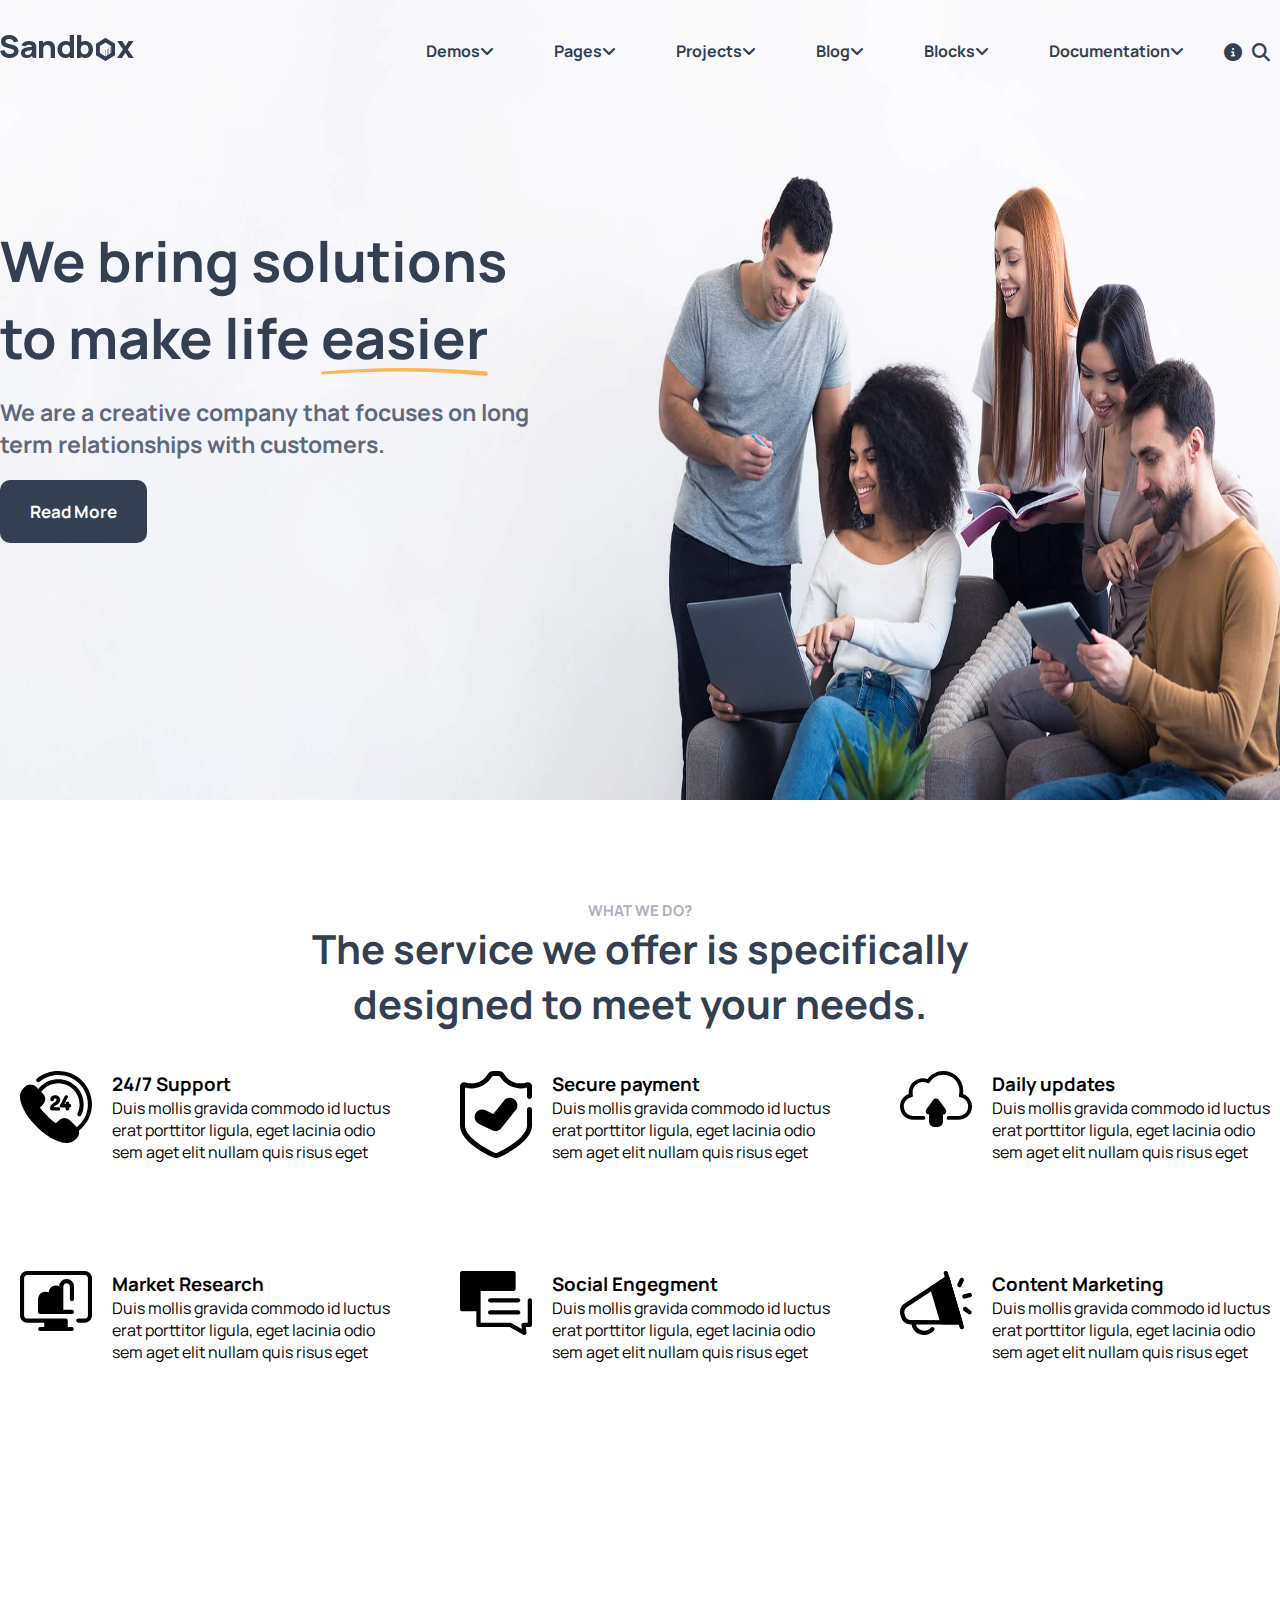
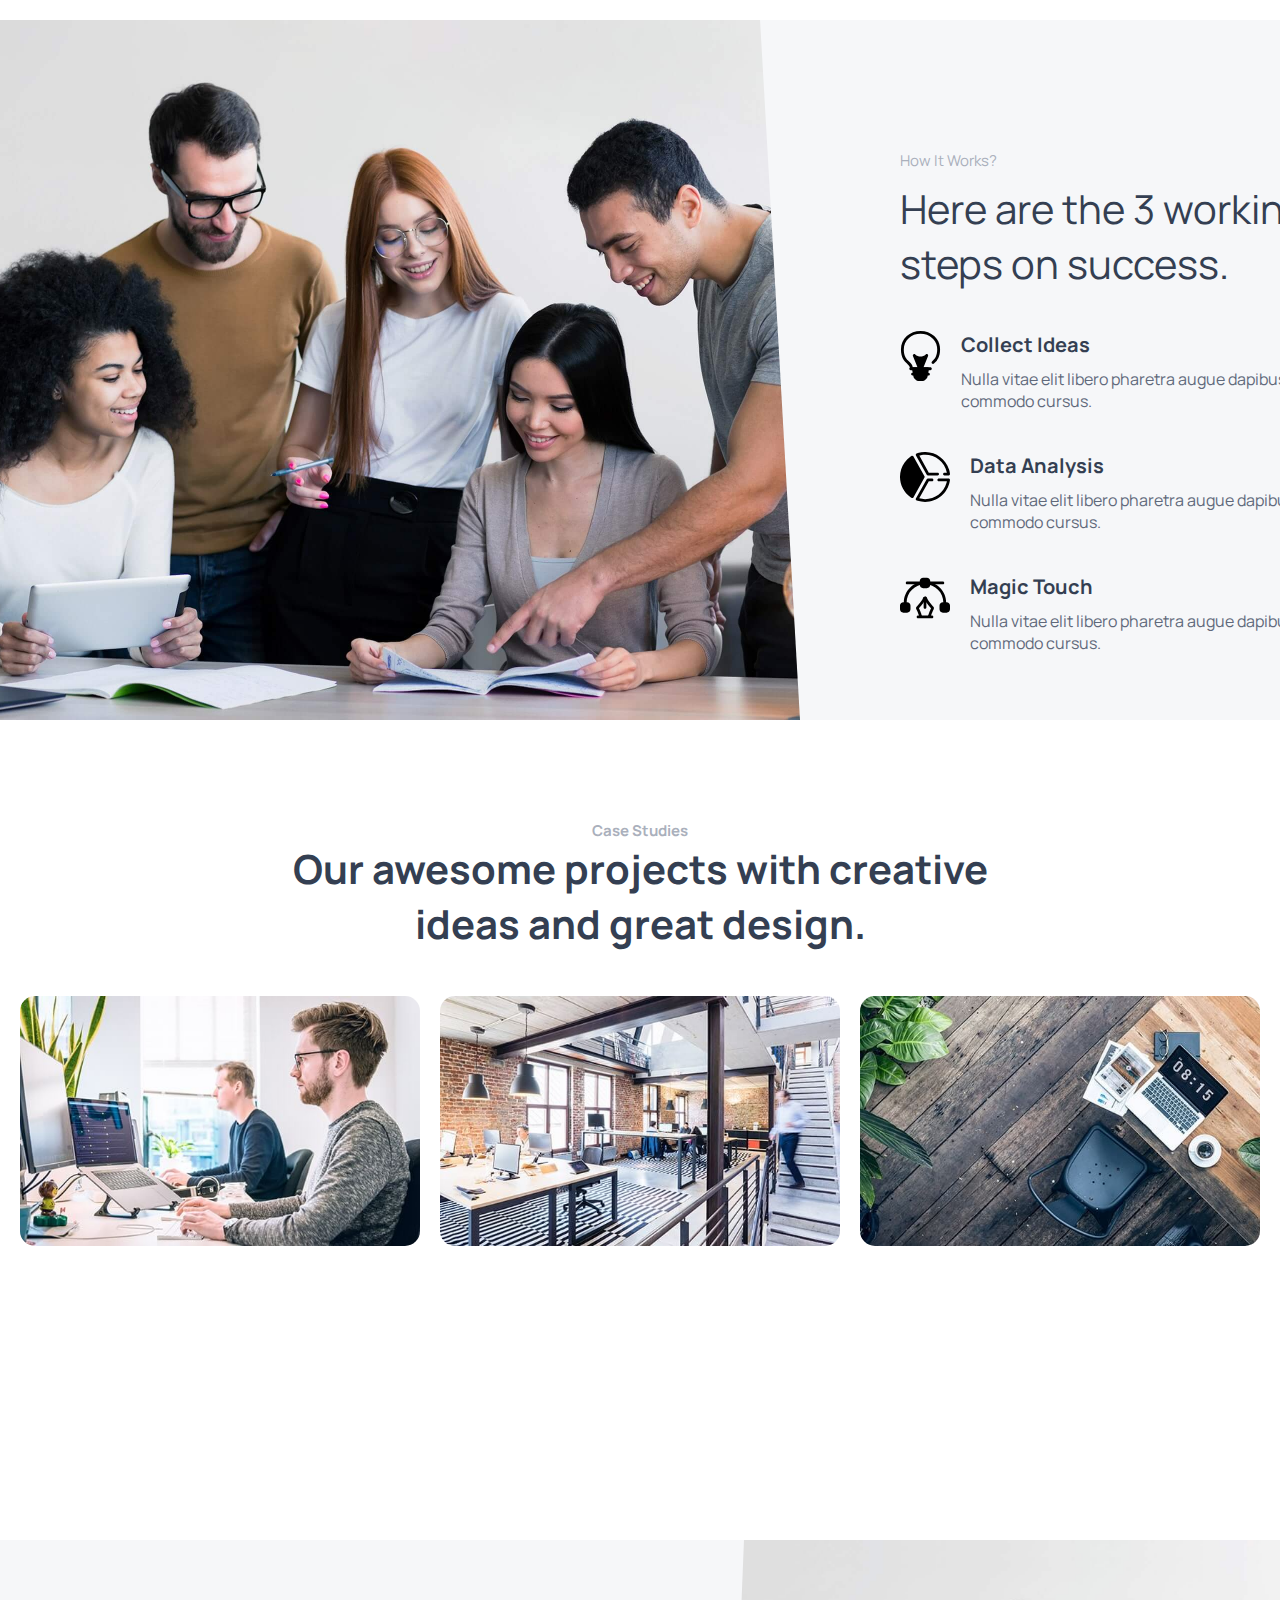
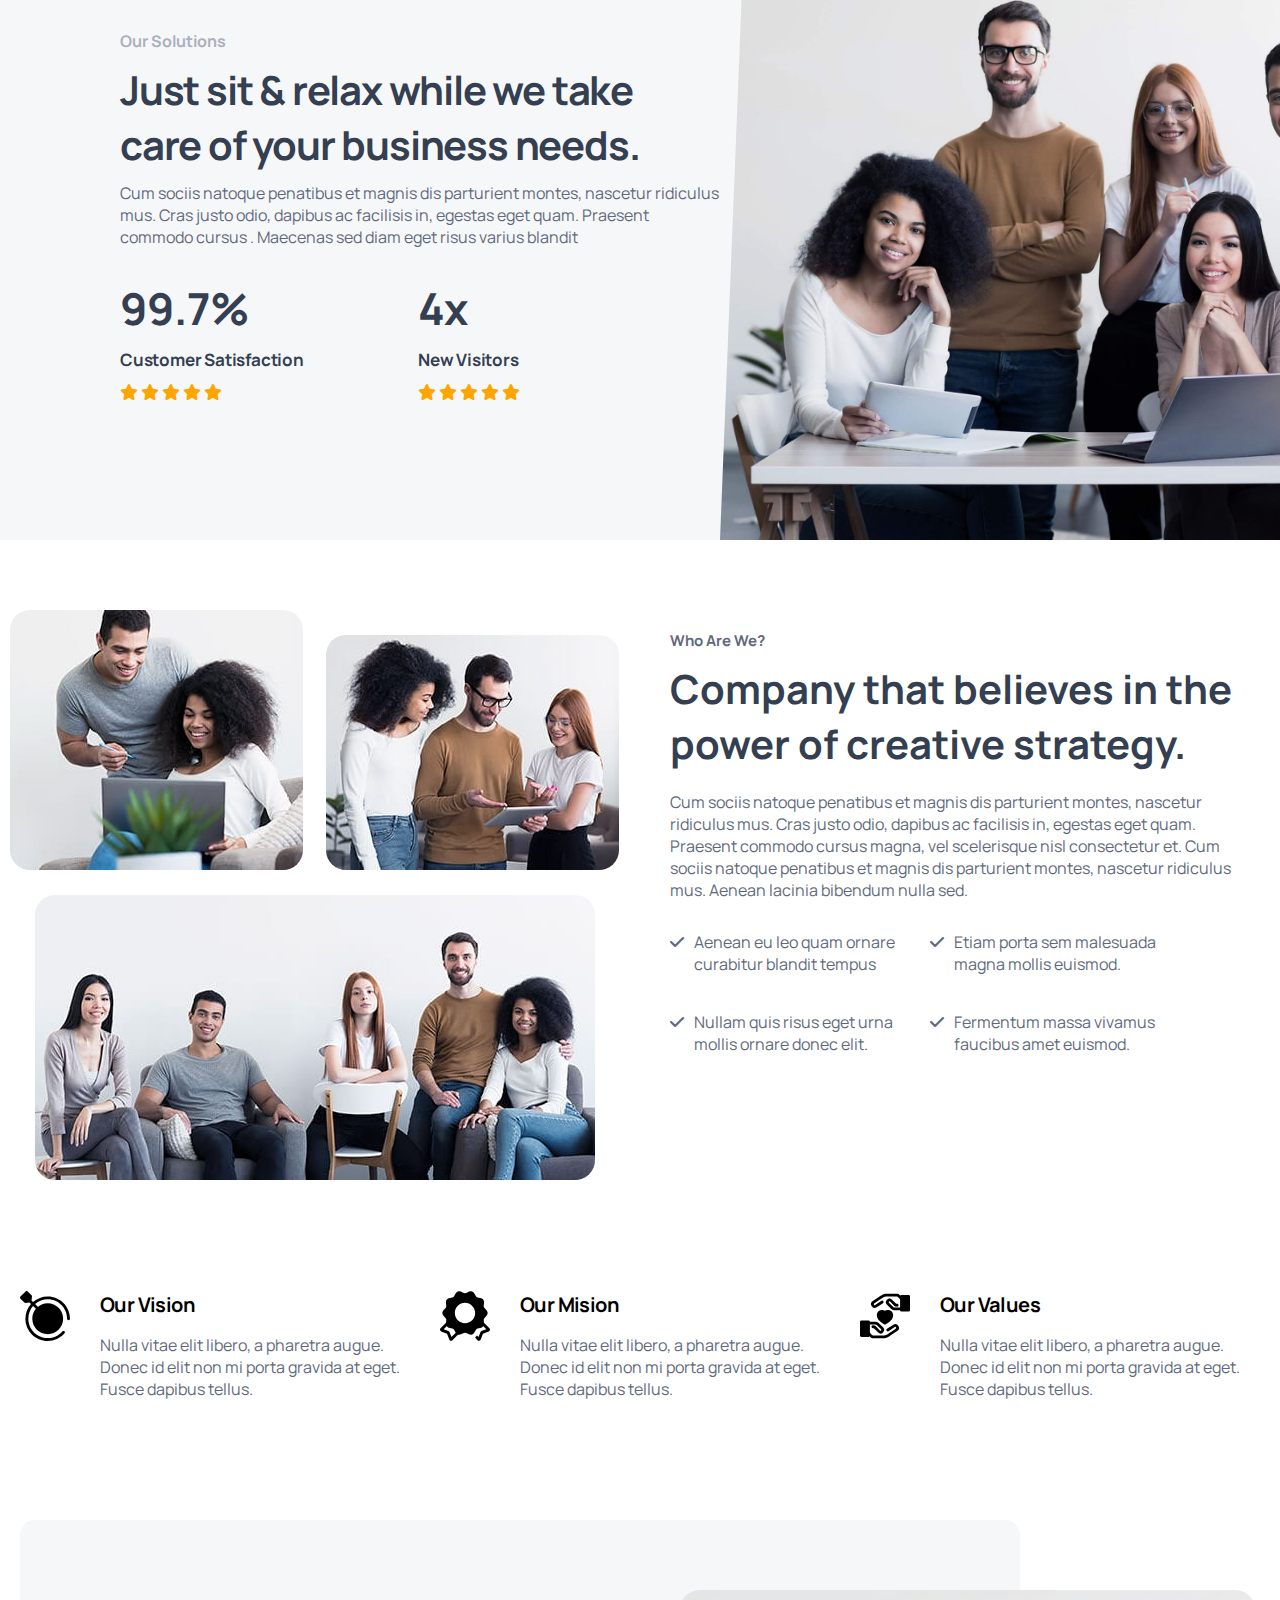
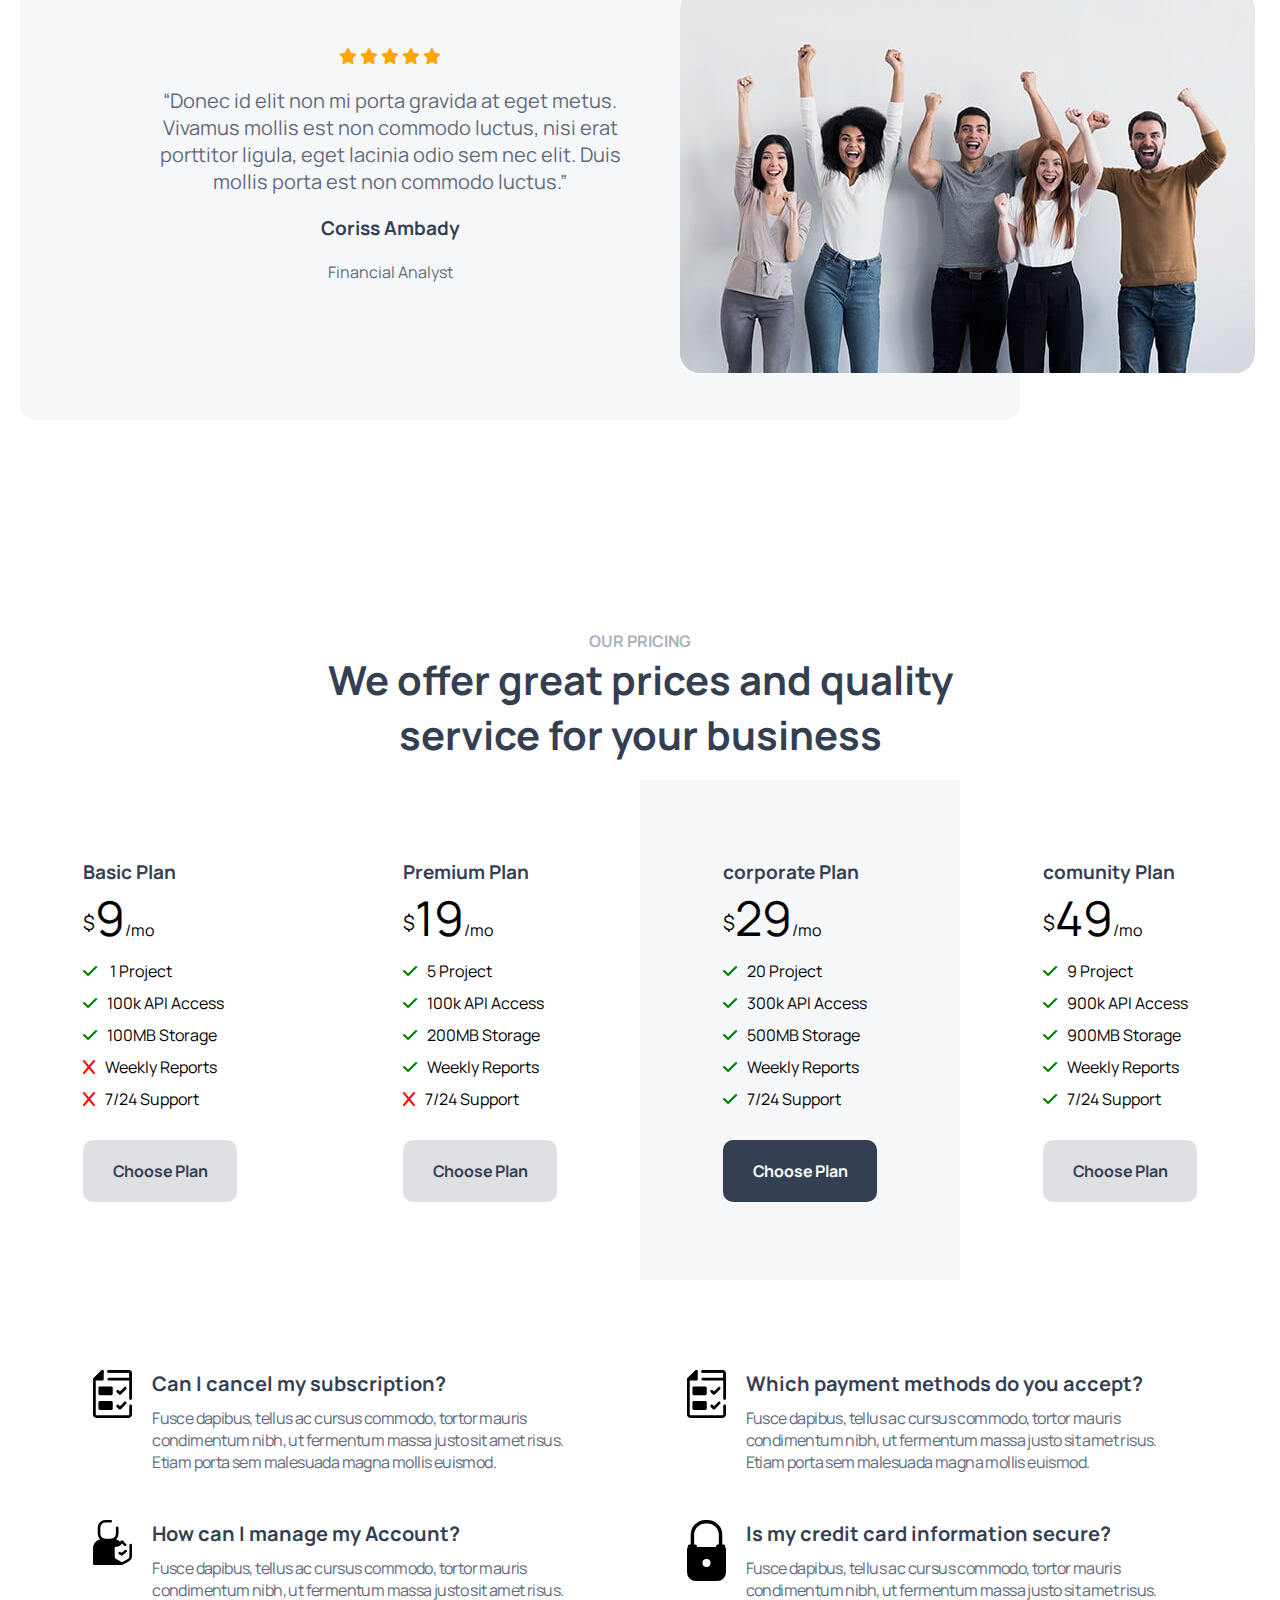
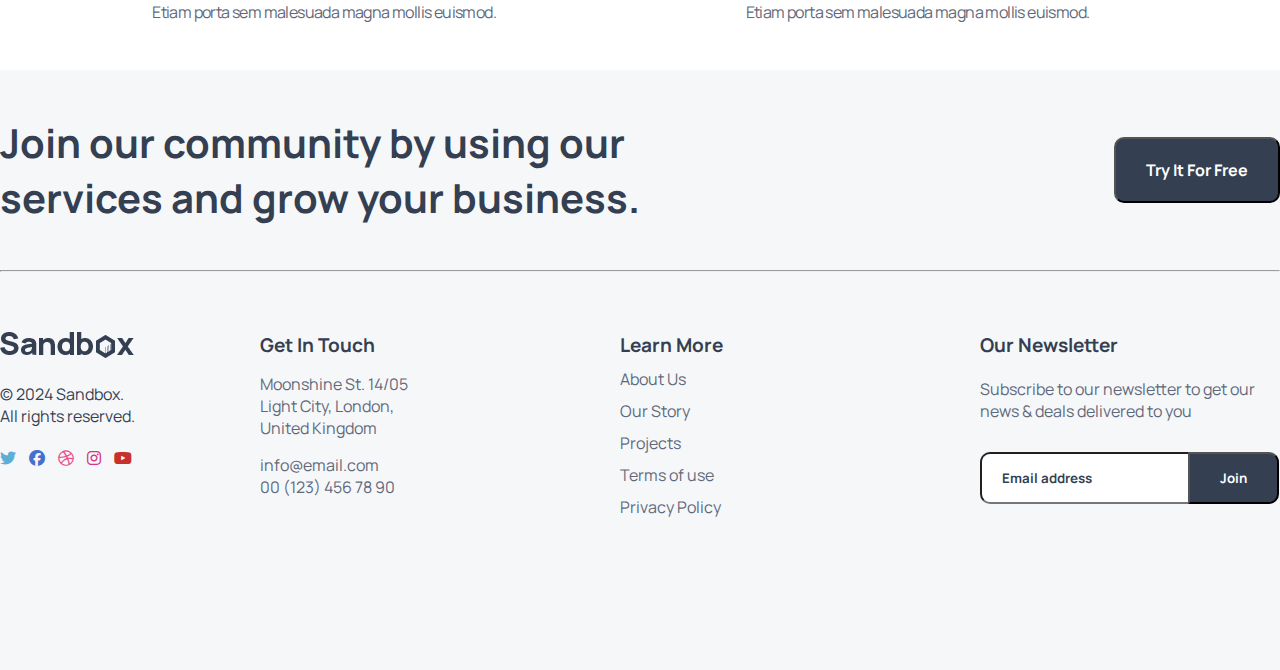
<file: index.html>
<!DOCTYPE html>
<html lang="en">

<head>
    <meta charset="UTF-8">
    <meta name="viewport" content="width=device-width, initial-scale=1.0">
    <title>Document</title>
    <link rel="stylesheet" href="https://cdnjs.cloudflare.com/ajax/libs/font-awesome/6.7.2/css/all.min.css"
        integrity="sha512-Evv84Mr4kqVGRNSgIGL/F/aIDqQb7xQ2vcrdIwxfjThSH8CSR7PBEakCr51Ck+w+/U6swU2Im1vVX0SVk9ABhg=="
        crossorigin="anonymous" referrerpolicy="no-referrer" />
    <link rel="stylesheet" href="style.css">
    <link rel="stylesheet" href="media.css">
</head>

<body>
    <div class="body">
        <!-- first section -->
        <div class="container">
            <!-- navbar -->
            <div class="nav">
                <div class="logo">
                    <img src="logo-dark.png" alt="">
                </div>
                <div class="navlinks">
                    <ul>
                        <li><a href="#">Demos<i class="fa-solid fa-angle-down"></i></a></li>
                        <li><a href="#">Pages<i class="fa-solid fa-angle-down"></i></a></li>
                        <li><a href="#">Projects<i class="fa-solid fa-angle-down"></i></i></a></li>
                        <li><a href="#">Blog<i class="fa-solid fa-angle-down"></i></a></li>
                        <li><a href="#">Blocks<i class="fa-solid fa-angle-down"></i></a></li>
                        <li><a href="#">Documentation<i class="fa-solid fa-angle-down"></i></a></li>
                    </ul>
                    <div class="icons">
                        <div class="search">
                            <i class="fa-solid fa-circle-info"></i>
                        </div>
                        <div class="search">
                            <i class="fa-solid fa-magnifying-glass"></i>
                        </div>
                        <div class="mobilemenu">
                            <span>
                                <i class="fa-solid fa-bars"></i>
                            </span>
                        </div>
                    </div>
                    
                </div>
            </div>
            <!--  main content-->
            <div class="maintext">
                <div class="first animated-text">
                    <p>
                        We bring solutions to make life
                        <span class="highlight">easier</span>
                    </p>
                </div>
                <div class="second animated-text animated-text1">
                    <p>We are a creative company that focuses on
                        long term relationships with customers.</p>
                </div>
                <div class="button animated-text animated-text2">
                    <button>Read More</button>
                </div>
            </div>
        </div>
    </div>
    <!-- second container -->
    <div class="container">
        <div class="sec_section">
            <div class="heading">
                <div>
                    <h6>WHAT WE DO?</h6>
                </div>
                <div>
                    <p>
                        The service we offer is
                        specifically designed to meet your needs.
                    </p>
                </div>
            </div>

            <div class="info">
                <div class="support_24">
                    <div class="image">
                        <img src="phone.svg" class="icon">
                    </div>
                    <div class="desc">
                        <h3>24/7 Support</h3>
                        <p>Duis mollis gravida commodo id luctus erat porttitor ligula,
                            eget lacinia odio sem aget elit nullam quis risus eget</p>
                    </div>
                </div>
                <div class="support_24">
                    <div class="image">
                        <img src="payment.svg" alt="">
                    </div>
                    <div class="desc">
                        <h3>Secure payment</h3>
                        <p>Duis mollis gravida commodo id luctus erat porttitor ligula,
                            eget lacinia odio sem aget elit nullam quis risus eget</p>
                    </div>
                </div>
                <div class="support_24">
                    <div class="image">
                        <img src="daily_update.svg" alt="">
                    </div>
                    <div class="desc">
                        <h3>Daily updates</h3>
                        <p>Duis mollis gravida commodo id luctus erat porttitor ligula,
                            eget lacinia odio sem aget elit nullam quis risus eget</p>
                    </div>
                </div>
                <div class="support_24">
                    <div class="image">
                        <img src="market_research.svg" alt="">
                    </div>
                    <div class="desc">
                        <h3>Market Research</h3>
                        <p>Duis mollis gravida commodo id luctus erat porttitor ligula,
                            eget lacinia odio sem aget elit nullam quis risus eget</p>
                    </div>
                </div>
                <div class="support_24">
                    <div class="image">
                        <img src="social_engegment.svg" alt="">
                    </div>
                    <div class="desc">
                        <h3>Social Engegment</h3>
                        <p>Duis mollis gravida commodo id luctus erat porttitor ligula,
                            eget lacinia odio sem aget elit nullam quis risus eget</p>
                    </div>
                </div>
                <div class="support_24">
                    <div class="image">
                        <img src="content_marketing.svg" alt="">
                    </div>
                    <div class="desc">
                        <h3>Content Marketing</h3>
                        <p>Duis mollis gravida commodo id luctus erat porttitor ligula,
                            eget lacinia odio sem aget elit nullam quis risus eget</p>
                    </div>
                </div>
            </div>
        </div>
    </div>
    <!-- third_section -->
    <div class="container_3">
        <div class="part1">
            <img src="third_section.jpeg" alt="" class="image">
            <!-- <img src="line2.svg" alt="" class="line"> -->
        </div>
        <div class="part2">
            <div class="section_1">
                <div>
                    <p>How It Works?</p>
                </div>
                <div>
                    <p>Here are the 3 working steps on success.</p>
                </div>
                <div class="section_2">
                    <img src="bulb.svg" alt="">

                    <div class="inner">
                        <h4>Collect Ideas</h4>
                        <p>Nulla vitae elit libero pharetra augue dapibus. Praesent commodo cursus.</p>
                    </div>
                </div>
                <div class="section_2">
                    <img src="analysis.svg" alt="">

                    <div class="inner">
                        <h4>Data Analysis</h4>
                        <p>Nulla vitae elit libero pharetra augue dapibus. Praesent commodo cursus.</p>
                    </div>
                </div>
                <div class="section_2">
                    <img src="magic_touch.svg" alt="">

                    <div class="inner">
                        <h4>Magic Touch</h4>
                        <p>Nulla vitae elit libero pharetra augue dapibus. Praesent commodo cursus.</p>
                    </div>
                </div>
            </div>

        </div>

    </div>
    <!-- fourth_section -->
    <div class="container">
        <div class="sec_section1">
            <div class="heading1">
                <div>
                    <h6>Case Studies</h6>
                </div>
                <div>
                    <p>
                        Our awesome projects with creative ideas and great design.
                    </p>
                </div>
            </div>
            <div class="hover">
                <div class="hover_img ">
                    <img src="hover_1.jpeg" alt="">
                    <div class="overlay">
                        <div class="overlay-text">Read More</div>
                    </div>
                </div>
                <div class="hover_img ">
                    <img src="hover_2.jpeg" alt="">

                    <div class="overlay">
                        <div class="overlay-text">Read More</div>
                    </div>
                </div>
                <div class="hover_img">
                    <img src="hover_3.jpeg" alt="">
                    <div class="overlay">
                        <div class="overlay-text">Read More</div>
                    </div>
                </div>
                <!-- <div class="hover_img">
                <img src="hover_4.jpeg" alt="">
                <div class="overlay">
                    <div class="overlay-text">Read More</div>
                </div>
            </div> -->
            </div>
        </div>
    </div>

    <div class="container5">
        <div class="fifth_section_1">
            <div class="fifth_inner">
                <h6>
                    Our Solutions
                </h6>
                <h1>
                    Just sit & relax while we take care of your business needs.
                </h1>
                <p>
                    Cum sociis natoque penatibus et magnis dis parturient montes, nascetur ridiculus mus. Cras justo
                    odio,
                    dapibus ac facilisis in, egestas eget quam. Praesent commodo cursus
                    . Maecenas sed diam eget risus
                    varius
                    blandit
                </p>
                <div class="number">
                    <div class="number_first">
                        <p>99.7%</p>
                        <p>Customer Satisfaction</p>
                        <div class="star_icon">
                            <i class="fa-solid fa-star"></i>
                            <i class="fa-solid fa-star"></i>
                            <i class="fa-solid fa-star"></i>
                            <i class="fa-solid fa-star"></i>
                            <i class="fa-solid fa-star"></i>
                        </div>
                    </div>
                    <div class="number_first">
                        <p>4x</p>
                        <p>New Visitors</p>
                        <div class="star_icon">
                            <i class="fa-solid fa-star"></i>
                            <i class="fa-solid fa-star"></i>
                            <i class="fa-solid fa-star"></i>
                            <i class="fa-solid fa-star"></i>
                            <i class="fa-solid fa-star"></i>
                        </div>
                    </div>
                </div>
            </div>
        </div>
        <div class="fifth_section_2">
            <img src="fifth_section.jpeg" alt="">
        </div>
    </div>
    <!--  sixth-section  -->
    <div class="container">
        <div class="sixth">
            <div class="sixth_1">
                <div class="image_section_1">
                    <img src="sixth_section_1.jpeg" alt="">
                    <img src="sixth_section_2.jpeg" alt="">
                </div>
                <div class="image_section_2">
                    <img src="sixth_section_3.jpeg" alt="">
                </div>
            </div>
            <div class="sixth_2">
                <div class="inner">
                    <h6>Who Are We?</h6>
                    <h1>Company that believes in the power
                        of creative strategy.</h1>
                    <p>Cum sociis natoque penatibus et magnis dis parturient montes, nascetur ridiculus mus. Cras justo
                        odio, dapibus ac facilisis in, egestas eget quam. Praesent commodo cursus magna, vel scelerisque
                        nisl consectetur et. Cum sociis natoque penatibus et magnis dis parturient montes, nascetur
                        ridiculus mus. Aenean lacinia bibendum nulla sed.</p>
                </div>
                <div class="second_inner">
                    <div class="second_inner_1">
                        <div class="icon">
                            <i class="fa-solid fa-check"></i>
                        </div>
                        <div class="text">
                            <p>Aenean eu leo quam ornare
                                curabitur blandit tempus</p>
                        </div>
                    </div>
                    <div class="second_inner_1">
                        <div class="icon">
                            <i class="fa-solid fa-check"></i>
                        </div>
                        <div class="text">
                            <p>Etiam porta sem malesuada magna
                                mollis euismod.</p>
                        </div>
                    </div>
                    <div class="second_inner_1">
                        <div class="icon">
                            <i class="fa-solid fa-check"></i>
                        </div>
                        <div class="text">
                            <p>Nullam quis risus eget urna mollis
                                ornare donec elit.</p>
                        </div>
                    </div>
                    <div class="second_inner_1">
                        <div class="icon">
                            <i class="fa-solid fa-check"></i>
                        </div>
                        <div class="text">
                            <p>Fermentum massa vivamus
                                faucibus amet euismod.</p>
                        </div>
                    </div>
                </div>
            </div>
        </div>
        <div class="sixth_3">
            <div class="icons_svg">
                <div class="icon_img">
                    <img src="our_vision.svg" alt="">
                </div>
                <div class="icon_text">
                    <p>Our Vision</p>
                    <p>Nulla vitae elit libero, a pharetra
                        augue. Donec id elit non mi porta
                        gravida at eget. Fusce
                        dapibus tellus.</p>
                </div>
            </div>
            <div class="icons_svg">
                <div class="icon_img">
                    <img src="our_mision.svg" alt="">
                </div>
                <div class="icon_text">
                    <p>Our Mision</p>
                    <p>Nulla vitae elit libero, a pharetra
                        augue. Donec id elit non mi porta
                        gravida at eget. Fusce
                        dapibus tellus.</p>
                </div>
            </div>
            <div class="icons_svg">
                <div class="icon_img">
                    <img src="our_values.svg" alt="">
                </div>
                <div class="icon_text">
                    <p>Our Values</p>
                    <p>Nulla vitae elit libero, a pharetra
                        augue. Donec id elit non mi porta
                        gravida at eget. Fusce
                        dapibus tellus.</p>
                </div>
            </div>
        </div>
    </div>
    <!--  seven section -->
    <div class="container">
        <div class="seven">
            <div class="seven_1">
                <div class="seven_inner">
                    <div class="s_icon">
                        <i class="fa-solid fa-star"></i>
                        <i class="fa-solid fa-star"></i>
                        <i class="fa-solid fa-star"></i>
                        <i class="fa-solid fa-star"></i>
                        <i class="fa-solid fa-star"></i>
                    </div>
                    <p>
                        “Donec id elit non mi porta gravida at eget metus.
                        Vivamus mollis est non commodo luctus, nisi erat
                        porttitor ligula, eget lacinia odio sem nec elit.
                        Duis mollis porta est non commodo luctus.”
                    </p>
                    <p>Coriss Ambady</p>
                    <p>Financial Analyst</p>
                </div>
                <div class="seven_img">
                    <img src="seven_section.jpeg" alt="">
                </div>
            </div>
        </div>
    </div>
    </div>
    <!--  Eight section  -->
    <div class="container">
        <div class="eight">
            <div class="eight_1">
                <div class="pricing">
                    <h6>OUR PRICING</h6>
                    <p>We offer great prices and quality service for your business</p>
                </div>
            </div>
            <div class="eight_2">
                <div class="plan">
                    <div class="sub">
                        <div class="basic">
                            <h4>Basic Plan</h4>
                            <sup>$</sup><span>9</span>/mo
                            <p><i class="fa-solid fa-check"></i> 1 Project</p>
                            <p><i class="fa-solid fa-check"></i>100k API Access</p>
                            <p><i class="fa-solid fa-check"></i>100MB Storage</p>
                            <p><i class="fa-solid fa-x"></i>Weekly Reports</p>
                            <p><i class="fa-solid fa-x"></i>7/24 Support</p>
                            <button>Choose Plan</button>
                        </div>
                    </div>
                </div>
                <div class="plan">
                    <div class="sub">
                        <div class="basic">
                            <h4>Premium Plan</h4>
                            <sup>$</sup><span>19</span>/mo
                            <p><i class="fa-solid fa-check"></i>5 Project</p>
                            <p><i class="fa-solid fa-check"></i>100k API Access</p>
                            <p><i class="fa-solid fa-check"></i>200MB Storage</p>
                            <p><i class="fa-solid fa-check"></i>Weekly Reports</p>
                            <p><i class="fa-solid fa-x"></i>7/24 Support</p>
                            <button>Choose Plan</button>
                        </div>
                    </div>
                </div>
                <div class="plan">
                    <div class="sub">
                        <div class="basic" style="">
                            <h4>corporate Plan</h4>
                            <sup>$</sup><span>29</span>/mo
                            <p><i class="fa-solid fa-check"></i>20 Project</p>
                            <p><i class="fa-solid fa-check"></i>300k API Access</p>
                            <p><i class="fa-solid fa-check"></i>500MB Storage</p>
                            <p><i class="fa-solid fa-check"></i>Weekly Reports</p>
                            <p><i class="fa-solid fa-check"></i>7/24 Support</p>
                            <button>Choose Plan</button>
                        </div>
                    </div>
                </div>
                <div class="plan">
                    <div class="sub">
                        <div class="basic">
                            <h4>comunity Plan</h4>
                            <sup>$</sup><span>49</span>/mo
                            <p><i class="fa-solid fa-check"></i>9 Project</p>
                            <p><i class="fa-solid fa-check"></i>900k API Access</p>
                            <p><i class="fa-solid fa-check"></i>900MB Storage</p>
                            <p><i class="fa-solid fa-check"></i>Weekly Reports</p>
                            <p><i class="fa-solid fa-check"></i>7/24 Support</p>
                            <button>Choose Plan</button>
                        </div>
                    </div>
                </div>
            </div>
        </div>
        <div class="nine">
            <div class="nine_inner">
                <div class="svg_img">
                    <img src="supscription.svg" alt="">
                </div>
                <div class="nine_text">
                    <p>Can I cancel my subscription?</p>
                    <p>Fusce dapibus, tellus ac cursus commodo, tortor mauris condimentum nibh, ut fermentum massa justo
                        sit amet risus. Etiam porta sem malesuada magna mollis euismod.</p>
                </div>
            </div>
            <div class="nine_inner">
                <div class="svg_img">
                    <img src="supscription.svg" alt="">
                </div>
                <div class="nine_text">
                    <p>Which payment methods do you accept?</p>
                    <p>Fusce dapibus, tellus ac cursus commodo, tortor mauris condimentum nibh, ut fermentum massa justo
                        sit amet risus. Etiam porta sem malesuada magna mollis euismod.</p>
                </div>
            </div>
            <div class="nine_inner">
                <div class="svg_img">
                    <img src="account.svg" alt="">
                </div>
                <div class="nine_text">
                    <p>How can I manage my Account?</p>
                    <p>Fusce dapibus, tellus ac cursus commodo, tortor mauris condimentum nibh, ut fermentum massa justo
                        sit amet risus. Etiam porta sem malesuada magna mollis euismod.</p>
                </div>
            </div>
            <div class="nine_inner">
                <div class="svg_img">
                    <img src="info_secure.svg" alt="">
                </div>
                <div class="nine_text">
                    <p>Is my credit card information secure?</p>
                    <p>Fusce dapibus, tellus ac cursus commodo, tortor mauris condimentum nibh, ut fermentum massa justo
                        sit amet risus. Etiam porta sem malesuada magna mollis euismod.</p>
                </div>
            </div>
        </div>
    </div>
    <div class="footer">
        <div class="container">
            <div class="footer_1">
                <div class="footer_text">
                    Join our community by using our<br>
                    services and grow your business.
                </div>
                <div class="footer_button">
                    <button>Try It For Free</button>
                </div>
            </div>
            <hr>
            <div class="footer_2">
                <div class="footer_last_1">
                    <img src="logo-dark.png" alt="">
                    <div>© 2024 Sandbox.<br>
                        All rights reserved.</div>
                    <div class="media">
                        <i class="fa-brands fa-twitter"></i>
                        <i class="fa-brands fa-facebook"></i>
                        <i class="fab fa-dribbble"></i>

                        <i class="fa-brands fa-instagram"></i>
                        <i class="fa-brands fa-youtube"></i>
                    </div>
                </div>
                <div class="footer_last_2">
                    <div>Get In Touch</div>
                    <div>Moonshine St. 14/05 <br>Light City, 
                        London,<br> United Kingdom
                    </div>
                    <div>
                        info@email.com<br>
                        00 (123) 456 78 90
                    </div>
                </div>
                <div class="footer_last_3">
                    <div>Learn More</div>
                    <div>
                        <li><a href="#">About Us</a></li>
                        <li><a href="#">Our Story</a></li>
                        <li><a href="#">Projects</a></li>
                        <li><a href="#">Terms of use</a></li>
                        <li><a href="#">Privacy Policy</a></li>
                    </div>
                </div>
                <div class="footer_last_4">
                    <div>Our Newsletter</div>
                    <div>Subscribe to our newsletter to 
                        get our news & deals delivered to you</div>
                    <div class="input">
                        <input type="email" class="email" placeholder="Email address">
                        <button>Join</button>
                    </div>
                </div>
            </div>
        </div>
    </div>
</body>

</html>
</file>
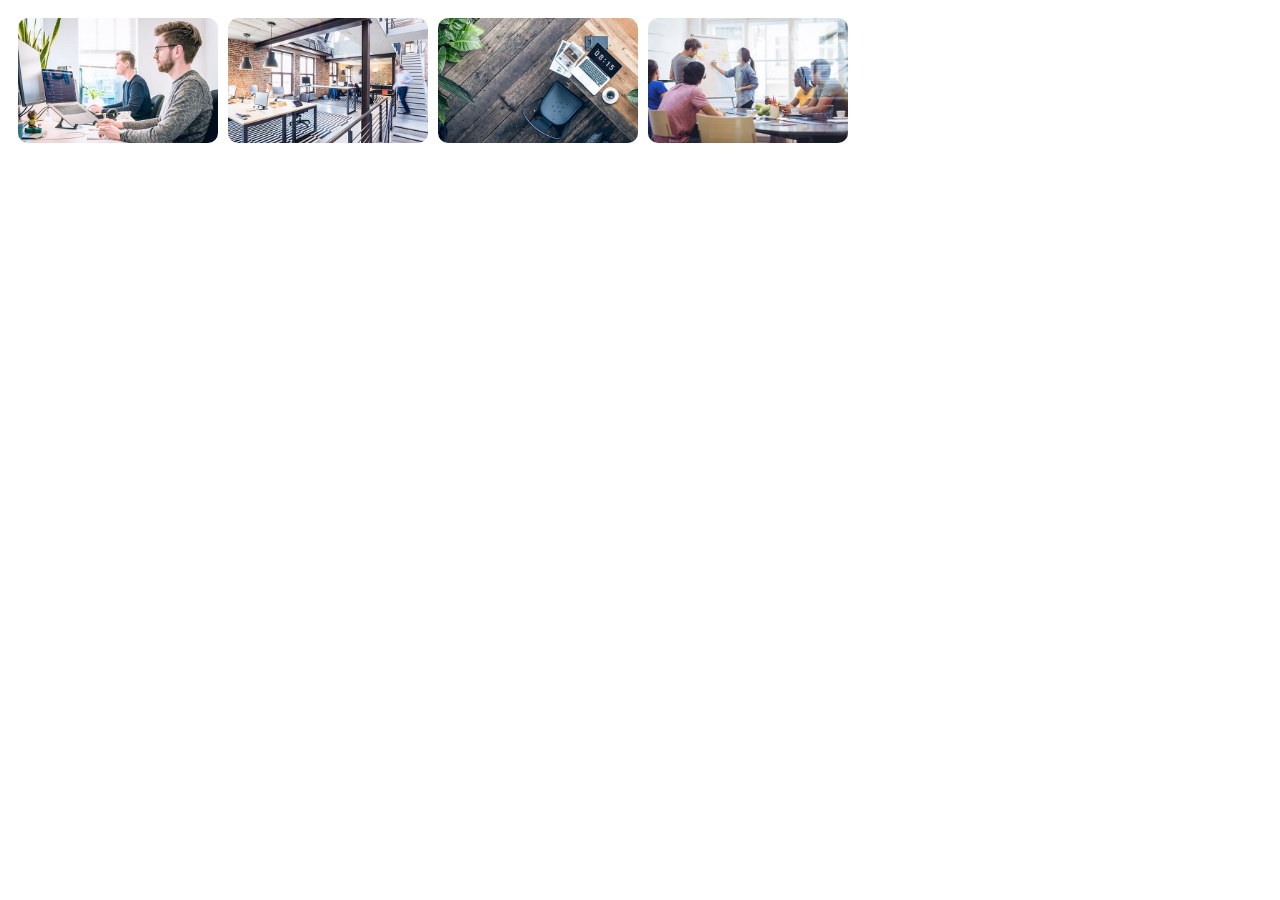
<file: image_scroll.html>
<!DOCTYPE html>
<html lang="en">
<head>
    <meta charset="UTF-8">
    <meta name="viewport" content="width=device-width, initial-scale=1.0">
    <title>Document</title>
    <style>
        .image-gallery {
  display: flex;               /* Enables horizontal layout */
  gap: 10px;                   /* Adds spacing between images */
  overflow-x: auto;            /* Enables horizontal scrolling */
  white-space: nowrap;         /* Prevents images from wrapping */
  width: 100%;                 /* Fixed width for the container */
  padding: 10px;               /* Optional padding */
  scroll-snap-type: x mandatory; /* Smooth scrolling effect */
  clip-path: polygon(0 0, 100% 0, 85% 100%, 0% 100%);
}

.image-gallery img {
  width: 200px;                /* Fixed width for images */
  height: auto;                /* Maintains aspect ratio */
  border-radius: 10px;         /* Optional styling */
  scroll-snap-align: start;    /* Aligns each image during scroll */
}

    </style>
</head>
<body>
    <div class="image-gallery">
        <img src="hover_1.jpeg" alt="Image 1">
        <img src="hover_2.jpeg" alt="Image 2">
        <img src="hover_3.jpeg" alt="Image 3">
        <img src="hover_4.jpeg" alt="Image 4">
        <!-- <img src="image5.jpg" alt="Image 5"> -->
      </div>      
</body>
</html>
</file>
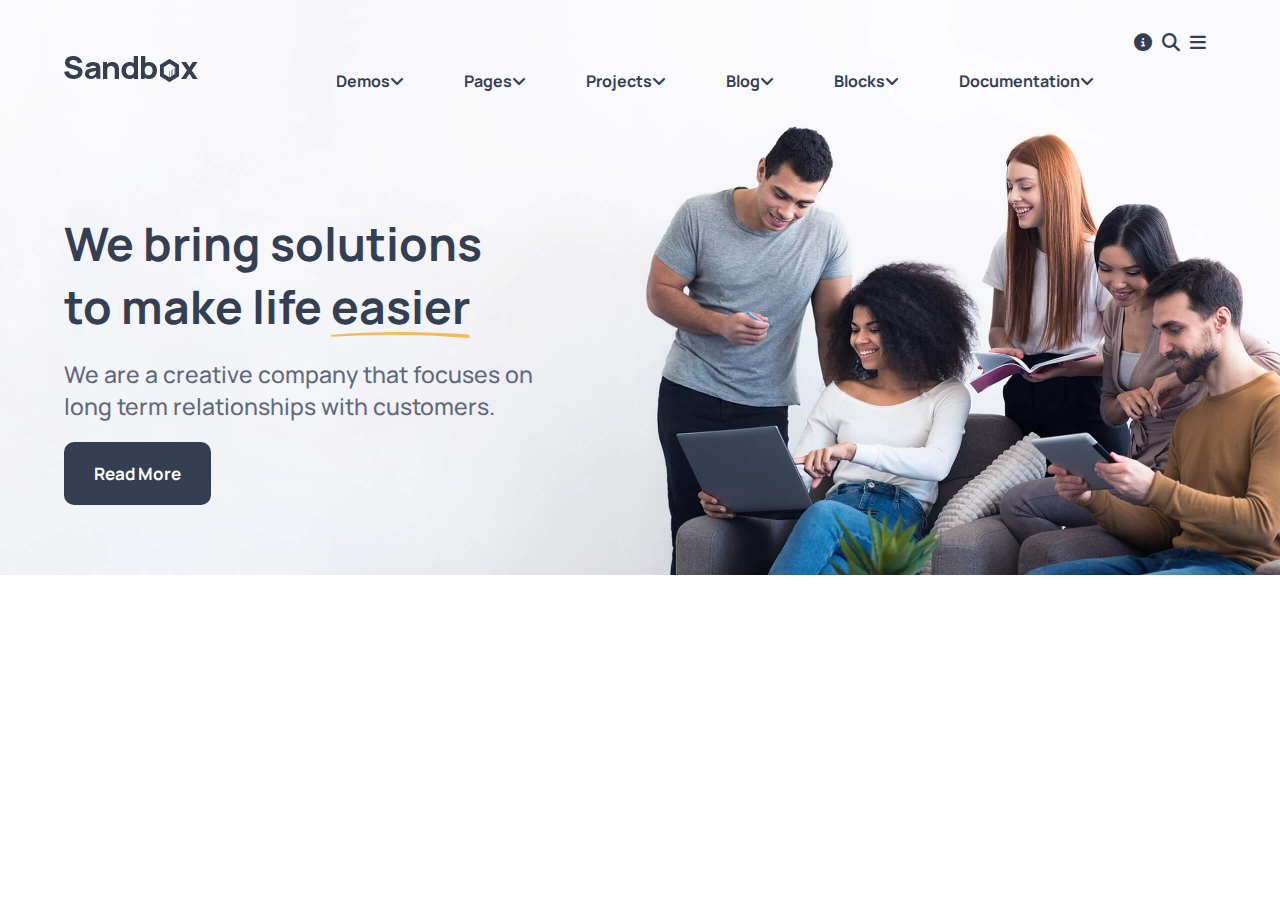
<file: newindex.html>
<!DOCTYPE html>
<html lang="en">

<head>
    <meta charset="UTF-8">
    <meta name="viewport" content="width=device-width, initial-scale=1.0">
    <title>Document</title>
    <link rel="stylesheet" href="https://cdnjs.cloudflare.com/ajax/libs/font-awesome/6.7.2/css/all.min.css"
        integrity="sha512-Evv84Mr4kqVGRNSgIGL/F/aIDqQb7xQ2vcrdIwxfjThSH8CSR7PBEakCr51Ck+w+/U6swU2Im1vVX0SVk9ABhg=="
        crossorigin="anonymous" referrerpolicy="no-referrer" />
    <link rel="stylesheet" href="newcss.css">
    <link rel="stylesheet" href="media.css">
</head>

<body>
    <!-- <div class="body"> -->
    <header>
        <!-- first section -->
        <div class="container">
            <!-- navbar -->
            <div class="nav">
                <div class="logo">
                    <img src="logo-dark.png" alt="">
                </div>
                <div class="navlinks">
                    <ul>
                        <li><a href="#">Demos<i class="fa-solid fa-angle-down"></i></a></li>
                        <li><a href="#">Pages<i class="fa-solid fa-angle-down"></i></a></li>
                        <li><a href="#">Projects<i class="fa-solid fa-angle-down"></i></i></a></li>
                        <li><a href="#">Blog<i class="fa-solid fa-angle-down"></i></a></li>
                        <li><a href="#">Blocks<i class="fa-solid fa-angle-down"></i></a></li>
                        <li><a href="#">Documentation<i class="fa-solid fa-angle-down"></i></a></li>
                    </ul>
                    <div class="icons">
                        <div class="search">
                            <i class="fa-solid fa-circle-info"></i>
                        </div>
                        <div class="search">
                            <i class="fa-solid fa-magnifying-glass"></i>
                        </div>
                        <div class="mobilemenu">
                            <span>
                                <i class="fa-solid fa-bars"></i>
                            </span>
                        </div>
                    </div>
                </div>
            </div>
            <!--  main content-->
            <div class="maintext">
                <div class="first animated-text">
                    <h1>
                        We bring solutions to make life
                        <span class="highlight">easier</span>
                    </h1>
                </div>
                <div class="second animated-text animated-text1">
                    <p>We are a creative company that focuses on
                        long term relationships with customers.</p>
                </div>
                <div class="button animated-text animated-text2">
                    <button>Read More</button>
                </div>
            </div>
        </div>
        <!-- </div> -->
    </header>
    <!-- second container -->
    <!-- <section>
        <div class="container">
            <div class="sec_section">
                <div class="heading">
                    <div>
                        <h6>WHAT WE DO?</h6>
                    </div>
                    <div>
                        <p>
                            The service we offer is
                            specifically designed to meet your needs.
                        </p>
                    </div>
                </div>

                <div class="info">
                    <div class="support_24">
                        <div class="image">
                            <img src="phone.svg" class="icon">
                        </div>
                        <div class="desc">
                            <h3>24/7 Support</h3>
                            <p>Duis mollis gravida commodo id luctus erat porttitor ligula,
                                eget lacinia odio sem aget elit nullam quis risus eget</p>
                        </div>
                    </div>
                    <div class="support_24">
                        <div class="image">
                            <img src="payment.svg" alt="">
                        </div>
                        <div class="desc">
                            <h3>Secure payment</h3>
                            <p>Duis mollis gravida commodo id luctus erat porttitor ligula,
                                eget lacinia odio sem aget elit nullam quis risus eget</p>
                        </div>
                    </div>
                    <div class="support_24">
                        <div class="image">
                            <img src="daily_update.svg" alt="">
                        </div>
                        <div class="desc">
                            <h3>Daily updates</h3>
                            <p>Duis mollis gravida commodo id luctus erat porttitor ligula,
                                eget lacinia odio sem aget elit nullam quis risus eget</p>
                        </div>
                    </div>
                    <div class="support_24">
                        <div class="image">
                            <img src="market_research.svg" alt="">
                        </div>
                        <div class="desc">
                            <h3>Market Research</h3>
                            <p>Duis mollis gravida commodo id luctus erat porttitor ligula,
                                eget lacinia odio sem aget elit nullam quis risus eget</p>
                        </div>
                    </div>
                    <div class="support_24">
                        <div class="image">
                            <img src="social_engegment.svg" alt="">
                        </div>
                        <div class="desc">
                            <h3>Social Engegment</h3>
                            <p>Duis mollis gravida commodo id luctus erat porttitor ligula,
                                eget lacinia odio sem aget elit nullam quis risus eget</p>
                        </div>
                    </div>
                    <div class="support_24">
                        <div class="image">
                            <img src="content_marketing.svg" alt="">
                        </div>
                        <div class="desc">
                            <h3>Content Marketing</h3>
                            <p>Duis mollis gravida commodo id luctus erat porttitor ligula,
                                eget lacinia odio sem aget elit nullam quis risus eget</p>
                        </div>
                    </div>
                </div>
            </div>
        </div>
    </section> -->
    <!-- third_section -->
    <!-- <section>
        <div class="container_3">
            <div class="part1">
                <img src="third_section.jpeg" alt="" class="image">
            </div>
            <div class="part2">
                <div class="section_1">
                    <div>
                        <p>How It Works?</p>
                    </div>
                    <div>
                        <p>Here are the 3 working steps on success.</p>
                    </div>
                    <div class="section_2">
                        <img src="bulb.svg" alt="">
                        <div class="inner">
                            <h4>Collect Ideas</h4>
                            <p>Nulla vitae elit libero pharetra augue dapibus. Praesent commodo cursus.</p>
                        </div>
                    </div>
                    <div class="section_2">
                        <img src="analysis.svg" alt="">
                        <div class="inner">
                            <h4>Data Analysis</h4>
                            <p>Nulla vitae elit libero pharetra augue dapibus. Praesent commodo cursus.</p>
                        </div>
                    </div>
                    <div class="section_2">
                        <img src="magic_touch.svg" alt="">
                        <div class="inner">
                            <h4>Magic Touch</h4>
                            <p>Nulla vitae elit libero pharetra augue dapibus. Praesent commodo cursus.</p>
                        </div>
                    </div>
                </div>
            </div>
        </div>
    </section> -->
    <!-- fourth_section -->
    <!-- <section>
        <div class="container">
            <div class="sec_section1">
                <div class="heading1">
                    <div>
                        <h6>Case Studies</h6>
                    </div>
                    <div>
                        <p>
                            Our awesome projects with creative ideas and great design.
                        </p>
                    </div>
                </div>
                <div class="hover">
                    <div class="hover_img ">
                        <img src="hover_1.jpeg" alt="">
                        <div class="overlay">
                            <div class="overlay-text">Read More</div>
                        </div>
                    </div>
                    <div class="hover_img ">
                        <img src="hover_2.jpeg" alt="">

                        <div class="overlay">
                            <div class="overlay-text">Read More</div>
                        </div>
                    </div>
                    <div class="hover_img">
                        <img src="hover_3.jpeg" alt="">
                        <div class="overlay">
                            <div class="overlay-text">Read More</div>
                        </div>
                    </div>
                </div>
            </div>
        </div>
    </section> -->
    <!-- fifth_section -->
    <!-- <section>
        <div class="container5">
            <div class="fifth_section_1">
                <div class="fifth_inner">
                    <h6>
                        Our Solutions
                    </h6>
                    <h1>
                        Just sit & relax while we take care of your business needs.
                    </h1>
                    <p>
                        Cum sociis natoque penatibus et magnis dis parturient montes, nascetur ridiculus mus. Cras justo
                        odio,
                        dapibus ac facilisis in, egestas eget quam. Praesent commodo cursus
                        . Maecenas sed diam eget risus
                        varius
                        blandit
                    </p>
                    <div class="number">
                        <div class="number_first">
                            <p>99.7%</p>
                            <p>Customer Satisfaction</p>
                            <div class="star_icon">
                                <i class="fa-solid fa-star"></i>
                                <i class="fa-solid fa-star"></i>
                                <i class="fa-solid fa-star"></i>
                                <i class="fa-solid fa-star"></i>
                                <i class="fa-solid fa-star"></i>
                            </div>
                        </div>
                        <div class="number_first">
                            <p>4x</p>
                            <p>New Visitors</p>
                            <div class="star_icon">
                                <i class="fa-solid fa-star"></i>
                                <i class="fa-solid fa-star"></i>
                                <i class="fa-solid fa-star"></i>
                                <i class="fa-solid fa-star"></i>
                                <i class="fa-solid fa-star"></i>
                            </div>
                        </div>
                    </div>
                </div>
            </div>
            <div class="fifth_section_2">
                <img src="fifth_section.jpeg" alt="">
            </div>
        </div>
    </section> -->
    <!--  sixth-section  -->
    <!-- <section>
        <div class="container">
            <div class="sixth">
                <div class="sixth_1">
                    <div class="image_section_1">
                        <img src="sixth_section_1.jpeg" alt="">
                        <img src="sixth_section_2.jpeg" alt="">
                    </div>
                    <div class="image_section_2">
                        <img src="sixth_section_3.jpeg" alt="">
                    </div>
                </div>
                <div class="sixth_2">
                    <div class="inner">
                        <h6>Who Are We?</h6>
                        <h1>Company that believes in the power
                            of creative strategy.</h1>
                        <p>Cum sociis natoque penatibus et magnis dis parturient montes, nascetur ridiculus mus. Cras
                            justo
                            odio, dapibus ac facilisis in, egestas eget quam. Praesent commodo cursus magna, vel
                            scelerisque
                            nisl consectetur et. Cum sociis natoque penatibus et magnis dis parturient montes, nascetur
                            ridiculus mus. Aenean lacinia bibendum nulla sed.</p>
                    </div>
                    <div class="second_inner">
                        <div class="second_inner_1">
                            <div class="icon">
                                <i class="fa-solid fa-check"></i>
                            </div>
                            <div class="text">
                                <p>Aenean eu leo quam ornare
                                    curabitur blandit tempus</p>
                            </div>
                        </div>
                        <div class="second_inner_1">
                            <div class="icon">
                                <i class="fa-solid fa-check"></i>
                            </div>
                            <div class="text">
                                <p>Etiam porta sem malesuada magna
                                    mollis euismod.</p>
                            </div>
                        </div>
                        <div class="second_inner_1">
                            <div class="icon">
                                <i class="fa-solid fa-check"></i>
                            </div>
                            <div class="text">
                                <p>Nullam quis risus eget urna mollis
                                    ornare donec elit.</p>
                            </div>
                        </div>
                        <div class="second_inner_1">
                            <div class="icon">
                                <i class="fa-solid fa-check"></i>
                            </div>
                            <div class="text">
                                <p>Fermentum massa vivamus
                                    faucibus amet euismod.</p>
                            </div>
                        </div>
                    </div>
                </div>
            </div>
            <div class="sixth_3">
                <div class="icons_svg">
                    <div class="icon_img">
                        <img src="our_vision.svg" alt="">
                    </div>
                    <div class="icon_text">
                        <p>Our Vision</p>
                        <p>Nulla vitae elit libero, a pharetra
                            augue. Donec id elit non mi porta
                            gravida at eget. Fusce
                            dapibus tellus.</p>
                    </div>
                </div>
                <div class="icons_svg">
                    <div class="icon_img">
                        <img src="our_mision.svg" alt="">
                    </div>
                    <div class="icon_text">
                        <p>Our Mision</p>
                        <p>Nulla vitae elit libero, a pharetra
                            augue. Donec id elit non mi porta
                            gravida at eget. Fusce
                            dapibus tellus.</p>
                    </div>
                </div>
                <div class="icons_svg">
                    <div class="icon_img">
                        <img src="our_values.svg" alt="">
                    </div>
                    <div class="icon_text">
                        <p>Our Values</p>
                        <p>Nulla vitae elit libero, a pharetra
                            augue. Donec id elit non mi porta
                            gravida at eget. Fusce
                            dapibus tellus.</p>
                    </div>
                </div>
            </div>
        </div>
    </section> -->
    <!--  seven section -->
    <!-- <section>
        <div class="container">
            <div class="seven">
                <div class="seven_1">
                    <div class="seven_inner">
                        <div class="s_icon">
                            <i class="fa-solid fa-star"></i>
                            <i class="fa-solid fa-star"></i>
                            <i class="fa-solid fa-star"></i>
                            <i class="fa-solid fa-star"></i>
                            <i class="fa-solid fa-star"></i>
                        </div>
                        <p>
                            “Donec id elit non mi porta gravida at eget metus.
                            Vivamus mollis est non commodo luctus, nisi erat
                            porttitor ligula, eget lacinia odio sem nec elit.
                            Duis mollis porta est non commodo luctus.”
                        </p>
                        <p>Coriss Ambady</p>
                        <p>Financial Analyst</p>
                    </div>
                    <div class="seven_img">
                        <img src="seven_section.jpeg" alt="">
                    </div>
                </div>
            </div>
        </div>
    </section> -->
    <!--  Eight section  -->
    <!-- <section>
        <div class="container">
            <div class="eight">
                <div class="eight_1">
                    <div class="pricing">
                        <h6>OUR PRICING</h6>
                        <p>We offer great prices and quality service for your business</p>
                    </div>
                </div>
                <div class="eight_2">
                    <div class="plan">
                        <div class="sub">
                            <div class="basic">
                                <h4>Basic Plan</h4>
                                <sup>$</sup><span>9</span>/mo
                                <p><i class="fa-solid fa-check"></i> 1 Project</p>
                                <p><i class="fa-solid fa-check"></i>100k API Access</p>
                                <p><i class="fa-solid fa-check"></i>100MB Storage</p>
                                <p><i class="fa-solid fa-x"></i>Weekly Reports</p>
                                <p><i class="fa-solid fa-x"></i>7/24 Support</p>
                                <button>Choose Plan</button>
                            </div>
                        </div>
                    </div>
                    <div class="plan">
                        <div class="sub">
                            <div class="basic">
                                <h4>Premium Plan</h4>
                                <sup>$</sup><span>19</span>/mo
                                <p><i class="fa-solid fa-check"></i>5 Project</p>
                                <p><i class="fa-solid fa-check"></i>100k API Access</p>
                                <p><i class="fa-solid fa-check"></i>200MB Storage</p>
                                <p><i class="fa-solid fa-check"></i>Weekly Reports</p>
                                <p><i class="fa-solid fa-x"></i>7/24 Support</p>
                                <button>Choose Plan</button>
                            </div>
                        </div>
                    </div>
                    <div class="plan">
                        <div class="sub">
                            <div class="basic" style="">
                                <h4>corporate Plan</h4>
                                <sup>$</sup><span>29</span>/mo
                                <p><i class="fa-solid fa-check"></i>20 Project</p>
                                <p><i class="fa-solid fa-check"></i>300k API Access</p>
                                <p><i class="fa-solid fa-check"></i>500MB Storage</p>
                                <p><i class="fa-solid fa-check"></i>Weekly Reports</p>
                                <p><i class="fa-solid fa-check"></i>7/24 Support</p>
                                <button>Choose Plan</button>
                            </div>
                        </div>
                    </div>
                    <div class="plan">
                        <div class="sub">
                            <div class="basic">
                                <h4>comunity Plan</h4>
                                <sup>$</sup><span>49</span>/mo
                                <p><i class="fa-solid fa-check"></i>9 Project</p>
                                <p><i class="fa-solid fa-check"></i>900k API Access</p>
                                <p><i class="fa-solid fa-check"></i>900MB Storage</p>
                                <p><i class="fa-solid fa-check"></i>Weekly Reports</p>
                                <p><i class="fa-solid fa-check"></i>7/24 Support</p>
                                <button>Choose Plan</button>
                            </div>
                        </div>
                    </div>
                </div>
            </div>
            <div class="nine">
                <div class="nine_inner">
                    <div class="svg_img">
                        <img src="supscription.svg" alt="">
                    </div>
                    <div class="nine_text">
                        <p>Can I cancel my subscription?</p>
                        <p>Fusce dapibus, tellus ac cursus commodo, tortor mauris condimentum nibh, ut fermentum massa
                            justo
                            sit amet risus. Etiam porta sem malesuada magna mollis euismod.</p>
                    </div>
                </div>
                <div class="nine_inner">
                    <div class="svg_img">
                        <img src="supscription.svg" alt="">
                    </div>
                    <div class="nine_text">
                        <p>Which payment methods do you accept?</p>
                        <p>Fusce dapibus, tellus ac cursus commodo, tortor mauris condimentum nibh, ut fermentum massa
                            justo
                            sit amet risus. Etiam porta sem malesuada magna mollis euismod.</p>
                    </div>
                </div>
                <div class="nine_inner">
                    <div class="svg_img">
                        <img src="account.svg" alt="">
                    </div>
                    <div class="nine_text">
                        <p>How can I manage my Account?</p>
                        <p>Fusce dapibus, tellus ac cursus commodo, tortor mauris condimentum nibh, ut fermentum massa
                            justo
                            sit amet risus. Etiam porta sem malesuada magna mollis euismod.</p>
                    </div>
                </div>
                <div class="nine_inner">
                    <div class="svg_img">
                        <img src="info_secure.svg" alt="">
                    </div>
                    <div class="nine_text">
                        <p>Is my credit card information secure?</p>
                        <p>Fusce dapibus, tellus ac cursus commodo, tortor mauris condimentum nibh, ut fermentum massa
                            justo
                            sit amet risus. Etiam porta sem malesuada magna mollis euismod.</p>
                    </div>
                </div>
            </div>
        </div>
    </section> -->
    <!-- footer -->
    <!-- <footer>
        <div class="footer">
            <div class="container">
                <div class="footer_1">
                    <div class="footer_text">
                        Join our community by using our<br>
                        services and grow your business.
                    </div>
                    <div class="footer_button">
                        <button>Try It For Free</button>
                    </div>
                </div>
                <hr>
                <div class="footer_2">
                    <div class="footer_last_1">
                        <img src="logo-dark.png" alt="">
                        <div>© 2024 Sandbox.<br>
                            All rights reserved.</div>
                        <div class="media">
                            <i class="fa-brands fa-twitter"></i>
                            <i class="fa-brands fa-facebook"></i>
                            <i class="fab fa-dribbble"></i>

                            <i class="fa-brands fa-instagram"></i>
                            <i class="fa-brands fa-youtube"></i>
                        </div>
                    </div>
                    <div class="footer_last_2">
                        <div>Get In Touch</div>
                        <div>Moonshine St. 14/05 <br>Light City,
                            London,<br> United Kingdom
                        </div>
                        <div>
                            info@email.com<br>
                            00 (123) 456 78 90
                        </div>
                    </div>
                    <div class="footer_last_3">
                        <div>Learn More</div>
                        <div>
                            <li><a href="#">About Us</a></li>
                            <li><a href="#">Our Story</a></li>
                            <li><a href="#">Projects</a></li>
                            <li><a href="#">Terms of use</a></li>
                            <li><a href="#">Privacy Policy</a></li>
                        </div>
                    </div>
                    <div class="footer_last_4">
                        <div>Our Newsletter</div>
                        <div>Subscribe to our newsletter to
                            get our news & deals delivered to you</div>
                        <div class="input">
                            <input type="email" class="email" placeholder="Email address">
                            <button>Join</button>
                        </div>
                    </div>
                </div>
            </div>
        </div>
    </footer> -->
</body>

</html>
</file>
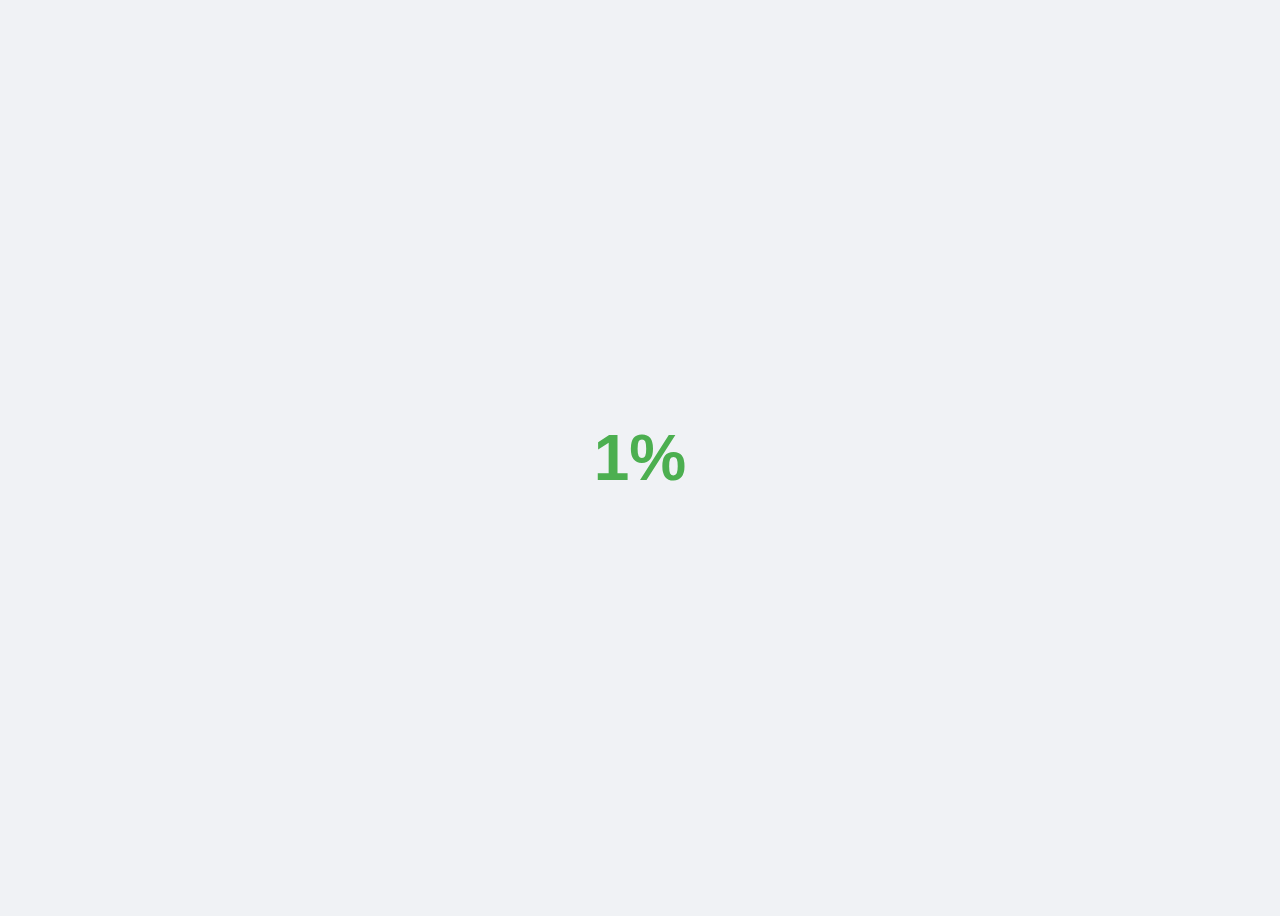
<file: percentage_counter.html>
<!DOCTYPE html>
<html lang="en">
<head>
    <meta charset="UTF-8">
    <meta name="viewport" content="width=device-width, initial-scale=1.0">
    <title>CSS Animated Counter</title>
    <style>
        body {
            display: flex;
            height: 100vh;
            justify-content: center;
            align-items: center;
            background-color: #f0f2f5;
            font-family: Arial, sans-serif;
        }

        .counter {
            font-size: 4rem;
            font-weight: bold;
            color: #4CAF50;
            position: relative;
        }

        .counter::after {
            content: "1%";
            animation: count 3s forwards;
        }

        @keyframes count {
            from {
                content: "1%";
            }
            to {
                content: "99.7%";
            }
        }
    </style>
</head>
<body>
    <div class="counter"></div>
</body>
</html>
</file>
<file: style.css>
@import url('https://fonts.googleapis.com/css2?family=Manrope:wght@200..800&display=swap');

*{
    box-sizing: border-box;
    margin: 0;
    font-family: Manrope, "sans-serif"; 
   
}
.body{
    background-image: url("main_banner.jpeg");
    background-repeat: no-repeat;
    background-size:cover;
    background-size: 102% 100%;
    height: 800px;  
}
.container{
    /* border: 1px solid black; */
    max-width: 1340px;
    margin: auto;
}
.nav{
    display: flex;
    justify-content: space-between;
    .logo{
        margin-top:35px;
    }
    .navlinks ul{
        list-style: none;
        display: flex;
        justify-content: space-between;
    }
    .navlinks ul li{
        margin-top:20px ;
        margin-right: 20px;
        padding: 20px;
    }
    .navlinks li a{
        text-decoration: none;
        color: #343f52;
        font-weight: bold;
    }
}
.navlinks{
    display: flex;
}
.icons {
    margin-top: 40px;
    font-size: 18px;
    color: #343f52;
    cursor: pointer;
    display: flex;
    justify-content: space-between;
    gap: 10px;
    margin-right: 10px;
}
.mobilemenu{
    display: none;
}

.maintext{
    height: fit-content;
    width: 550px;
    /* border: 1px solid black; */
    margin-top: 140px;
}
.first p{
    font-size: 56px;
    font-weight: bold;
    color: #343f52;
}
.highlight{
    background-image: url("underline.svg");
    background-repeat: no-repeat;
    background-position:bottom;
}
.second{
    margin-top: 20px;
}
.second p{
    font-size: 23px;
    color: #60697b;
}
.animated-text{
    margin-top: 140px;
    font-size: 30px;
    font-weight: bold;
    text-align: left;
    position: relative;
    animation-name: slideInDown;
    animation-duration: 700ms;
    animation-timing-function: ease;
    animation-delay: 500ms;
    animation-direction: normal;
    animation-fill-mode: both;
}
.animated-text1{
    margin-top: 20px;
    font-size: 30px;
    animation-delay: 1000ms;
   
}
.animated-text2{
    margin-top: 20px;
    font-size: 30px;
    animation-delay: 1500ms;
}
.button{
    margin-top: 20px;
    button{
        padding: 20px 30px 20px 30px;
        border-radius: 10px;
        background-color: #343f52;
        color: #ffffff;
        border: none;
        font-size: 17px;
        font-weight: bold;
    }
}
.sec_section{
    height: 80vh;  
}
.heading{
    display: flex;
    flex-direction: column;
    justify-content: center;
    width: 700px;
    margin: auto;
    margin-top: 100px;
    text-align: center;
}
.heading h6{
    font-size: 15px;
    color: #aab0bc;
}
.heading p{
    font-size: 40px;
    color: #343f52;
    font-weight: bold;
}
.info{
    margin-top: 20px;
    height: 400px;
    width: 100%;
    display: flex;
    justify-content: space-between;
    /* border: 1px solid black;  */
    flex-wrap: wrap;
}
.support_24{
    height: 150px;
    width: 400px;
    /* border: 1px solid black; */
    display: flex;
    justify-content: space-evenly;
}
.support_24 i{
    color: aqua;
}
.image{
    height: 200px;
    width: 200px;
    margin: 20px;
    outline: pink;
}

.desc{
    margin-top: 20px;
    font-size: 16px;
    text-align: center;
    h3{
        text-align: left;
    }
    p{
        text-align: left;
    }
}
.container_3{
    width: 100%;
    height: 700px;
    /* border: 1px solid black; */
    display: flex;
    background-color: #f6f7f9;
    justify-content: space-between;
}
.part1{
    width: 900px;
    display: flex;
    /* border: 1px solid black; */
    height: 600px;
    .image{
        object-fit: cover;
        height: 700px;
        margin: 0px;
        width: 800px;
        clip-path: polygon(0 0, 95% 0, 100% 100%, 0 100%);
    }
}
.part2{
    width: 900px;
    /* border: 1px solid black; */
    height: 600px;
    margin-top: 90px;
    margin-left: 60px;
}
.section_1{
    margin: 40px;
    height: fit-content;
    width: 500px;
    /* border: 1px solid black; */
    div:nth-child(1) p:nth-child(1){
        margin-top: 10px;
        font-size: 15px;
        color: #aab0bc;
    }
    div:nth-child(2) p:nth-child(1){
        margin-top: 10px;
        font-size: 40px;
        color: #343f52;
    }
}
.section_2{
    margin-top: 40px;
    display: flex;
}
.section_2 img{
    height: 50px;
    width: 50px;
}
.inner{
    margin-left: 20px;
    h4{
        font-size: 20px;
        color: #343f52;
    }
    p{
        margin-top: 10px;
        color: #60697b;
    }
}
.sec_section1{
    height: 80vh; 
}
.hover{
    margin-top: 20px;
    display: flex;
    justify-content: space-evenly;
    height: 300px;
    align-items: center;
}
.hover_img{
    height: 250px;
    width: 400px;
    position: relative;
    overflow: hidden; 
}
.hover_img img{
    height: 250px;
    width: 400px;
    border-radius: 15px;
    transition: transform 0.3s ease, filter 0.3s ease;
}
.hover_img:hover img{
    transform: scale(1.1);
    filter: brightness(80%); 
    
}
.hover_img:hover .overlay {
    opacity: 1;
}
.overlay {
    position: absolute;
    top: 0;
    left: 0;
    width: 100%;
    height: 100%;
    background: rgba(0, 0, 0, 0.5); 
    display: flex;
    align-items: center;
    justify-content: center;
    opacity: 0;
    transition: opacity 0.3s ease;
}

.overlay-text {
    color: #fff;
    font-size: 18px;
    font-weight: bold;
}
.heading1{
    display: flex;
    flex-direction: column;
    justify-content: center;
    width: 700px;
    margin: auto;
    margin-top: 100px;
    text-align: center;
}
.heading1 h6{
    font-size: 15px;
    color: #aab0bc;
}
.heading1 p{
    font-size: 40px;
    color: #343f52;
    font-weight: bold;
}
/* section 5 */

.container5{
    height: 600px;
    width: 100vw;
    display: flex;
    justify-content: space-between;
    align-items: center;
    background-color: #f6f7f9;
}
.fifth_section_1{
    height: 600px;
    /* border: 1px solid black; */
    width: 900px;
}
.fifth_inner{
    height: 400px;
    width: 600px;
    /* border: 1px solid black; */
    margin-top: 90px;
    margin-left: 120px;
    h6{
        font-size: 16px;
        color: #aab0bc;
        letter-spacing: normal;
        margin-top: 20px;
    }
    h1{
        margin-top: 10px;
        font-size:40px;
        letter-spacing: -1.2px;
        color: #343f52;
    }
    p{
        margin-top: 10px;
        font-size: 16px;
        color: #60697b;
        text-align: start;
    }
}
.number{
    display: flex;
    justify-content: space-between;
    height: fit-content;
    width: 400px;
}
.number_first{
    margin-top: 20px;
    p:nth-child(1){
        font-size: 44px;
        color: #343f52;
        font-weight: bold;
    }
    p:nth-child(2){
        font-size: 17px;
        color: #343f52;
        font-weight: bold;
        letter-spacing: -0.2px;
    }
    .star_icon{
        margin-top: 10px;
        color: orange;
        font-size: 16px;
    }
    
}
.fifth_section_2{

    height: 600px;
    width: 800px;
    img{
        height: 600px;
        width: 800px;
        object-fit: cover;
        clip-path: polygon(3% 0, 100% 0, 100% 100%, 0% 100%);

    }
}
/* sixth-section */
.sixth{
    margin-top: 30px;
    height: 700px;
    /* border: 1px solid black; */
    display: flex;
    gap: 0px;
    /* justify-content: space-evenly; */
    .sixth_1{
        /* border: 1px solid black; */
        height: fit-content;
        margin-top: 30px;
        width: 700px;
        .image_section_1 img{
            border-radius: 20px;
            margin: 10px;
        }
        .image_section_2{
            margin-left:25px;
            img{
                border-radius: 20px;
                margin: 10px;
            }
        }
    }
    .sixth_2{
        margin-top: 30px;
        height: 600px;
        width: 700px;
        
        /* border: 1px solid black; */
        .inner{
            margin: 30px;
            h6{
                margin-top: 10px;
                font-size: 15px;
                color: #60697b;
            }
            h1{
                margin-top: 10px;
                font-size: 40px;
                color: #343f52;
            }
            p{
                margin-top: 20px;
                font-size: 16px;
                color: #60697b;
            }
        }
    }
}
.second_inner{
    margin-left: 30px;
    height: fit-content;
    width: 600px;
    /* border: 1px solid black; */
    display: flex;
    flex-direction: row;
    flex-wrap: wrap;
    /* justify-content: space-evenly; */
    gap: 10px;
    .second_inner_1{
        
        height: 70px;
        width: 250px;
        /* border: 1px solid black; */
        display: flex;
        gap: 10px;
        /* justify-content: space-between; */
        .icon i{
            font-size: 16px;
            color: #60697b;
        }
        .text p{
            font-size: 16px;
            color: #60697b;   
        }
    }
}
.sixth_3{
    height: 150px;
    /* width: 700px; */
    display: flex;
    /* border: 1px solid black; */
    align-items: center;
    /* gap: 50px; */

    justify-content: space-evenly;
    .icons_svg{
        display: flex;
        height: fit-content;
        width: 400px;
        gap: 30px;
        /* border: 1px solid black; */
        .icon_img img{
            height: 50px;
            width: 50px;
        }
        .icon_text p:nth-child(1){
            font-size: 20px;
            color: 343f52;
            font-weight: bold;
            letter-spacing: -0.6px;
        }
        .icon_text p:nth-child(2){
            margin-top: 16px;
            color: #60697b;
        }
    }
}
/* seven section */
.seven{
    margin-top:100px ;
    margin-left:20px ;
    height: 700px;
    width: 1300px;
    .seven_1{
        width: 1000px;
        height: 500px;
        border-radius: 15px;
        display: flex;
        background-color: #f6f7f9;
        .seven_inner{
            height: fit-content;
            width: 500px;
            margin: 120px 0px 0px 120px;
            text-align: center;
            .s_icon{
                margin: 5px;
                i{
                    color: orange;
                }
            }
        }
        
    }
}
.seven_inner p{
    margin-top: 20px;
    color: #60697b;
    font-size: 20px;
}
.seven_inner p:nth-child(3){
    font-size: 19px;
    color: #343f52;
    font-weight: bold;
}
.seven_inner p:nth-child(4){
    font-size: 16px;
    color: #60697b;
}
.seven_img{
    height: 300px;
    width: 300px;
    position: relative;
    left: 40px;
    top: 70px;
    img{
        border-radius: 20px;
    }
}
/* Eight section */

.eight{
    height: fit-content;
    margin-top: 10px;
    /* border: 1px solid black; */
    .eight_1{
        height: 150px;
        /* width: 700px; */
        /* border: 1px solid black; */
        text-align: center;
        display: flex;
        justify-content: center;
        .pricing{
            width: 700px;
            h6{
                /* margin-top: 20px; */
                color: #aab0bc;
                font-size: 16px;
            }
            p{
                color: #343f52;
                font-size: 40px;
                font-weight: bold;
            }
        }
    }
    .eight_2{
        /* margin-top: 30px; */
        height: fit-content;
        display: flex;
        .plan{
            /* margin-top: 40px; */
            height: 500px;
            width: 400px;
            /* border: 1px solid black; */
            display: flex;
            justify-content: center;
            align-items: center;
            .basic{
                margin: 60px;
                sup{
                    font-size: 20px;
                }
                h4{
                    color: #343f52;
                    font-size: 19px;
                    margin-top: 60px;
                }
                p{
                    margin-top: 10px;
                }
                span{
                    font-size: 48px;
                    margin-bottom: 30px
                };
                i{
                    margin-right: 10px;
                    color: green;
                }
                .fa-x{
                    color: red;
                }
                button{
                    margin-top: 30px;
                    padding: 20px 30px 20px 30px;
                    border-radius: 10px;
                    background-color: #dfe0e3;
                    color: #343f52;
                    letter-spacing: -0.2px;
                    font-weight: bold;
                    font-size: 16px;
                    border: none;
                }
                /* .sub div:nth-child(3){
                   .basic{
                        background-color: #f6f7f9;
                   }
                }
            } */
        }
    }
}
.plan:nth-of-type(3){
    background-color: #f6f7f9;
    .basic button{
        color: white;
        background-color: #343f52;
    }
}

}

/* nine section */
.nine{
    margin-top: 90px;
    /* border: 1px solid black; */
    display: flex;
    height: 300px;
    justify-content: space-evenly;
    flex-wrap: wrap;
    /* width: 300px; */
    .nine_inner{
        height:150px;
        display: flex;
        width: 500px;
        /* justify-content: space-between; */
        gap: 20px;
        /* border: 1px solid black; */
        .svg_img{
            height: 100px;
            width: 100px;
        }
        p:nth-child(1){
            color: #343f52;
            font-size: 20px;
            font-weight: bold;
        }
        p:nth-child(2){
            margin-top: 10px;
            color: #60697b;
            font-size: 16px;
            letter-spacing: -0.6px;
        }
    }
}


/* footer section */

.footer{
    height: 600px;
    background-color: #f6f7f9;
    .footer_1{

        height: 200px;
        /* width: 400px; */
        display: flex;
        justify-content: space-between;
        align-items: center;
        .footer_text{
            font-weight: bold;
            color: #343f52;
            font-size: 40px;
        }
        .footer_button button{
            padding: 20px 30px 20px 30px;
            border-radius: 10px;
            color: white;
            background-color: #343f52;
            font-weight: bold;
            font-size: 16px;
        }
    }
    .footer_2{
        margin-top: 60px;
        display: flex;
        justify-content: space-between;
        hr{
            color: #60697b;
        }
        .footer_last_1{
            width: 200px;
            div:nth-child(2){
                margin-top: 20px;
                color: #343f52;

            }
            .media{
                margin-top: 20px;
            }
            .media i:nth-child(1){
                color: #5daed5;
                
            }
            .media i:nth-child(2){
                color: #4470cf;
                margin-left: 10px;
            }
            .media i:nth-child(3){
                color: #e94d88;
                margin-left: 10px;
            }
            .media i:nth-child(4){
                color: #d53581;
                margin-left: 10px;
            }
            .media i:nth-child(5){
                color: #c8312b;
                margin-left: 10px;
            }
        }
        .footer_last_2{
            /* border: 1px solid black; */
            width: 300px;
            height: fit-content;
            div:nth-child(1){
                color: #343f52;
                font-size: 19px;
                font-weight: bold;
            }
            div:nth-child(2){
                margin-top: 15px;
                color: #60697b;
            }
            div:nth-child(3){
                color: #60697b;
                margin-top: 15px;
            }
        }
        .footer_last_3{
            /* border: 1px solid black; */
            width: 300px;

            height: fit-content;
            div:nth-child(1){
                color: #343f52;
                font-size: 19px;
                font-weight: bold;
            }
            div:nth-child(2){
                
                /* color: #343f52; */
                li{
                    margin-top: 10px;
                    list-style: none;
                }
                a{
                    color: #60697b;
                    text-decoration: none;
                }
            }
        }
        .footer_last_4{
            width: 300px;
            height: fit-content;
            div:nth-child(1){
                color: #343f52;
                font-size: 19px;
                font-weight: bold;
            }
            div:nth-child(2){
                color: #60697b;
                font-size: 16px;
                margin-top: 20px;
                
            }
            div:nth-child(3){
               margin-top: 20px;
               input{
                    padding: 15px 20px;
                    /* border: #60697b; */
                    border-radius: 10px 0px 0px 10px;
                    
               }
               ::placeholder{
                font-weight: bold;
                color: #343f52;
            }
               button{
                padding: 15px 30px 15px;
                border-radius: 0px 10px 10px 0px;
                position: relative;
                margin-left: -10px;
                margin-top: 10px;
                background-color: #343f52;
                color: white;
                
                font-weight: bold;
               }

            }
        }
        
    }
}


/* keyframes */
@keyframes slideInDown {
    0% {
        opacity: 0;
        transform: translateY(-50px); /* Text upar se aayega */
    }
    100% {
        opacity: 1;
        transform: translateY(0); /* Apni jagah ruk jayega */
    }
}
</file>
<file: media.css>
@media (max-width:1400px) {}

@media (max-width:1200px) {}

@media (max-width:992px) {

  header {
    width: 100%;
  }
 

  /* .first h1{
    width: 450px;
  }
  .second p{
    width: 400px;
  } */
  .navlinks .icons .mobilemenu{
    display: block;
  }
  .navlinks li {
    display: none;
  }
}

@media (max-width:768px) {

}

@media (max-width:576px) {
    
}
</file>
<file: newcss.css>
@import url('https://fonts.googleapis.com/css2?family=Manrope:wght@200..800&display=swap');

* {
    box-sizing: border-box;
    margin: 0;
    font-family: Manrope, "sans-serif";

}

header{
    background-image: url("./main_banner.jpeg");
    background-repeat: no-repeat;
    background-position: center;
    background-size: cover;
}

.container {
    max-width:calc(100vw - 10%);
    margin: auto;
}

.nav {
    display: flex;
    justify-content: space-between;
    align-items: center;
    padding-block: 30px;

    .navlinks ul {
        list-style: none;
        display: flex;
        justify-content: space-between;
    }

    .navlinks ul li {
        margin-top: 20px;
        margin-right: 20px;
        padding: 20px;
    }

    .navlinks li a {
        text-decoration: none;
        color: #343f52;
        font-weight: bold;
    }
}

.navlinks {
    display: flex;
}

.icons {
    font-size: 18px;
    color: #343f52;
    cursor: pointer;
    display: flex;
    justify-content: space-between;
    gap: 10px;
    margin-right: 10px;
}

.icons.mobilemenu {
    display: none;
}

.maintext {
    height: fit-content;
    width: calc(100vw - 70%);
    padding: 70px 0px;
}

.first h1 {
    font-size: calc(1.405rem + 1.86vw) !important;
    font-weight: bold;
    color: #343f52;
    max-width: calc(100vw + 90%);
}

.highlight {
    background-image: url("underline.svg");
    background-repeat: no-repeat;
    background-position: bottom;
}

.second {
    margin-top: 20px;
}

.second p {
    font-size: 23px;
    color: #60697b;
    min-width: 250px;
    font-weight: 500;
}

.animated-text {
    font-size: 30px;
    font-weight: bold;
    text-align: left;
    position: relative;
    animation-name: slideInDown;
    animation-duration: 700ms;
    animation-timing-function: ease;
    animation-delay: 500ms;
    animation-direction: normal;
    animation-fill-mode: both;
}

.animated-text1 {
    margin-top: 20px;
    font-size: 30px;
    animation-delay: 1000ms;

}

.animated-text2 {
    margin-top: 20px;
    font-size: 30px;
    animation-delay: 1500ms;
}

.button {
    margin-top: 20px;

    button {
        padding: 20px 30px 20px 30px;
        border-radius: 10px;
        outline: none;
        background-color: #343f52;
        color: #ffffff;
        border: none;
        font-size: 17px;
        font-weight: bold;
    }
}

.sec_section {
    height: 80vh;
}

.heading {
    display: flex;
    flex-direction: column;
    justify-content: center;
    width: 700px;
    margin: auto;
    margin-top: 100px;
    text-align: center;
}

.heading h6 {
    font-size: 15px;
    color: #aab0bc;
}

.heading p {
    font-size: 40px;
    color: #343f52;
    font-weight: bold;
}

.info {
    margin-top: 20px;
    height: 400px;
    width: 100%;
    display: flex;
    justify-content: space-between;
    /* border: 1px solid black;  */
    flex-wrap: wrap;
}

.support_24 {
    height: 150px;
    width: 400px;
    /* border: 1px solid black; */
    display: flex;
    justify-content: space-evenly;
}

.support_24 i {
    color: aqua;
}

.image {
    height: 200px;
    width: 200px;
    margin: 20px;
    outline: pink;
}

.desc {
    margin-top: 20px;
    font-size: 16px;
    text-align: center;

    h3 {
        text-align: left;
    }

    p {
        text-align: left;
    }
}

.container_3 {
    position: relative;
    width: 100%;
    height: 700px;
    /* border: 1px solid black; */
    display: flex;
    background-color: #f6f7f9;
    justify-content: space-between;
}

.part1 {
    width: 900px;
    display: flex;
    /* border: 1px solid black; */
    height: 600px;

    .image {
        object-fit: cover;
        height: 700px;
        margin: 0px;
        width: 800px;
        clip-path: polygon(0 0, 95% 0, 100% 100%, 0 100%);
    }
}

.part2 {
    width: 900px;
    /* border: 1px solid black; */
    height: 600px;
    margin-top: 90px;
    margin-left: 60px;
}

.section_1 {
    margin: 40px;
    height: fit-content;
    width: 500px;

    /* border: 1px solid black; */
    div:nth-child(1) p:nth-child(1) {
        margin-top: 10px;
        font-size: 15px;
        color: #aab0bc;
    }

    div:nth-child(2) p:nth-child(1) {
        margin-top: 10px;
        font-size: 40px;
        color: #343f52;
    }
}

.section_2 {
    margin-top: 40px;
    display: flex;
}

.section_2 img {
    height: 50px;
    width: 50px;
}

.inner {
    margin-left: 20px;

    h4 {
        font-size: 20px;
        color: #343f52;
    }

    p {
        margin-top: 10px;
        color: #60697b;
    }
}

.sec_section1 {
    height: 80vh;
}

.hover {
    margin-top: 20px;
    display: flex;
    justify-content: space-evenly;
    height: 300px;
    align-items: center;
}

.hover_img {
    height: 250px;
    width: 400px;
    position: relative;
    overflow: hidden;
}

.hover_img img {
    height: 250px;
    width: 400px;
    border-radius: 15px;
    transition: transform 0.3s ease, filter 0.3s ease;
}

.hover_img:hover img {
    transform: scale(1.1);
    filter: brightness(80%);

}

.hover_img:hover .overlay {
    opacity: 1;
}

.overlay {
    position: absolute;
    top: 0;
    left: 0;
    width: 100%;
    height: 100%;
    background: rgba(0, 0, 0, 0.5);
    display: flex;
    align-items: center;
    justify-content: center;
    opacity: 0;
    transition: opacity 0.3s ease;
}

.overlay-text {
    color: #fff;
    font-size: 18px;
    font-weight: bold;
}

.heading1 {
    display: flex;
    flex-direction: column;
    justify-content: center;
    width: 700px;
    margin: auto;
    margin-top: 100px;
    text-align: center;
}

.heading1 h6 {
    font-size: 15px;
    color: #aab0bc;
}

.heading1 p {
    font-size: 40px;
    color: #343f52;
    font-weight: bold;
}

/* section 5 */

.container5 {
    height: 600px;
    position: relative;
    width: 100%;
    display: flex;
    justify-content: space-between;
    align-items: center;
    background-color: #f6f7f9;
}

.fifth_section_1 {
    height: 600px;
    /* border: 1px solid black; */
    width: 900px;
}

.fifth_inner {
    height: 400px;
    width: 600px;
    /* border: 1px solid black; */
    margin-top: 90px;
    margin-left: 120px;

    h6 {
        font-size: 16px;
        color: #aab0bc;
        letter-spacing: normal;
        margin-top: 20px;
    }

    h1 {
        margin-top: 10px;
        font-size: 40px;
        letter-spacing: -1.2px;
        color: #343f52;
    }

    p {
        margin-top: 10px;
        font-size: 16px;
        color: #60697b;
        text-align: start;
    }
}

.number {
    display: flex;
    justify-content: space-between;
    height: fit-content;
    width: 400px;
}

.number_first {
    margin-top: 20px;

    p:nth-child(1) {
        font-size: 44px;
        color: #343f52;
        font-weight: bold;
    }

    p:nth-child(2) {
        font-size: 17px;
        color: #343f52;
        font-weight: bold;
        letter-spacing: -0.2px;
    }

    .star_icon {
        margin-top: 10px;
        color: orange;
        font-size: 16px;
    }

}

.fifth_section_2 {

    height: 600px;
    width: 800px;

    img {
        height: 600px;
        width: 800px;
        object-fit: cover;
        clip-path: polygon(3% 0, 100% 0, 100% 100%, 0% 100%);

    }
}

/* sixth-section */
.sixth {
    margin-top: 30px;
    height: 700px;
    /* border: 1px solid black; */
    display: flex;
    gap: 0px;

    /* justify-content: space-evenly; */
    .sixth_1 {
        /* border: 1px solid black; */
        height: fit-content;
        margin-top: 30px;
        width: 700px;

        .image_section_1 img {
            border-radius: 20px;
            margin: 10px;
        }

        .image_section_2 {
            margin-left: 25px;

            img {
                border-radius: 20px;
                margin: 10px;
            }
        }
    }

    .sixth_2 {
        margin-top: 30px;
        height: 600px;
        width: 700px;

        /* border: 1px solid black; */
        .inner {
            margin: 30px;

            h6 {
                margin-top: 10px;
                font-size: 15px;
                color: #60697b;
            }

            h1 {
                margin-top: 10px;
                font-size: 40px;
                color: #343f52;
            }

            p {
                margin-top: 20px;
                font-size: 16px;
                color: #60697b;
            }
        }
    }
}

.second_inner {
    margin-left: 30px;
    height: fit-content;
    width: 600px;
    /* border: 1px solid black; */
    display: flex;
    flex-direction: row;
    flex-wrap: wrap;
    /* justify-content: space-evenly; */
    gap: 10px;

    .second_inner_1 {

        height: 70px;
        width: 250px;
        /* border: 1px solid black; */
        display: flex;
        gap: 10px;

        /* justify-content: space-between; */
        .icon i {
            font-size: 16px;
            color: #60697b;
        }

        .text p {
            font-size: 16px;
            color: #60697b;
        }
    }
}

.sixth_3 {
    height: 150px;
    /* width: 700px; */
    display: flex;
    /* border: 1px solid black; */
    align-items: center;
    /* gap: 50px; */

    justify-content: space-evenly;

    .icons_svg {
        display: flex;
        height: fit-content;
        width: 400px;
        gap: 30px;

        /* border: 1px solid black; */
        .icon_img img {
            height: 50px;
            width: 50px;
        }

        .icon_text p:nth-child(1) {
            font-size: 20px;
            color: 343f52;
            font-weight: bold;
            letter-spacing: -0.6px;
        }

        .icon_text p:nth-child(2) {
            margin-top: 16px;
            color: #60697b;
        }
    }
}

/* seven section */
.seven {
    margin-top: 100px;
    margin-left: 20px;
    height: 700px;
    width: 1300px;

    .seven_1 {
        width: 1000px;
        height: 500px;
        border-radius: 15px;
        display: flex;
        background-color: #f6f7f9;
        .seven_inner {
            height: fit-content;
            width: 500px;
            margin: 120px 0px 0px 120px;
            text-align: center;
            .s_icon {
                margin: 5px;
                i {
                    color: orange;
                }
            }
        }
    }
}

.seven_inner p {
    margin-top: 20px;
    color: #60697b;
    font-size: 20px;
}

.seven_inner p:nth-child(3) {
    font-size: 19px;
    color: #343f52;
    font-weight: bold;
}

.seven_inner p:nth-child(4) {
    font-size: 16px;
    color: #60697b;
}

.seven_img {
    height: 300px;
    width: 300px;
    position: relative;
    left: 40px;
    top: 70px;

    img {
        border-radius: 20px;
    }
}

/* Eight section */

.eight {
    height: fit-content;
    margin-top: 10px;

    /* border: 1px solid black; */
    .eight_1 {
        height: 150px;
        /* width: 700px; */
        /* border: 1px solid black; */
        text-align: center;
        display: flex;
        justify-content: center;

        .pricing {
            width: 700px;

            h6 {
                /* margin-top: 20px; */
                color: #aab0bc;
                font-size: 16px;
            }

            p {
                color: #343f52;
                font-size: 40px;
                font-weight: bold;
            }
        }
    }

    .eight_2 {
        /* margin-top: 30px; */
        height: fit-content;
        display: flex;

        .plan {
            /* margin-top: 40px; */
            height: 500px;
            width: 400px;
            /* border: 1px solid black; */
            display: flex;
            justify-content: center;
            align-items: center;

            .basic {
                margin: 60px;

                sup {
                    font-size: 20px;
                }

                h4 {
                    color: #343f52;
                    font-size: 19px;
                    margin-top: 60px;
                }

                p {
                    margin-top: 10px;
                }

                span {
                    font-size: 48px;
                    margin-bottom: 30px
                }

                ;

                i {
                    margin-right: 10px;
                    color: green;
                }

                .fa-x {
                    color: red;
                }

                button {
                    margin-top: 30px;
                    padding: 20px 30px 20px 30px;
                    border-radius: 10px;
                    background-color: #dfe0e3;
                    color: #343f52;
                    letter-spacing: -0.2px;
                    font-weight: bold;
                    font-size: 16px;
                    border: none;
                }

                /* .sub div:nth-child(3){
                   .basic{
                        background-color: #f6f7f9;
                   }
                }
            } */
            }
        }
    }

    .plan:nth-of-type(3) {
        background-color: #f6f7f9;

        .basic button {
            color: white;
            background-color: #343f52;
        }
    }

}

/* nine section */
.nine {
    margin-top: 90px;
    /* border: 1px solid black; */
    display: flex;
    height: 300px;
    justify-content: space-evenly;
    flex-wrap: wrap;

    /* width: 300px; */
    .nine_inner {
        height: 150px;
        display: flex;
        width: 500px;
        /* justify-content: space-between; */
        gap: 20px;

        /* border: 1px solid black; */
        .svg_img {
            height: 100px;
            width: 100px;
        }

        p:nth-child(1) {
            color: #343f52;
            font-size: 20px;
            font-weight: bold;
        }

        p:nth-child(2) {
            margin-top: 10px;
            color: #60697b;
            font-size: 16px;
            letter-spacing: -0.6px;
        }
    }
}


/* footer section */

.footer {
    height: 600px;
    background-color: #f6f7f9;

    .footer_1 {

        height: 200px;
        /* width: 400px; */
        display: flex;
        justify-content: space-between;
        align-items: center;

        .footer_text {
            font-weight: bold;
            color: #343f52;
            font-size: 40px;
        }

        .footer_button button {
            padding: 20px 30px 20px 30px;
            border-radius: 10px;
            color: white;
            background-color: #343f52;
            font-weight: bold;
            font-size: 16px;
        }
    }

    .footer_2 {
        margin-top: 60px;
        display: flex;
        justify-content: space-between;

        hr {
            color: #60697b;
        }

        .footer_last_1 {
            width: 200px;

            div:nth-child(2) {
                margin-top: 20px;
                color: #343f52;

            }

            .media {
                margin-top: 20px;
            }

            .media i:nth-child(1) {
                color: #5daed5;

            }

            .media i:nth-child(2) {
                color: #4470cf;
                margin-left: 10px;
            }

            .media i:nth-child(3) {
                color: #e94d88;
                margin-left: 10px;
            }

            .media i:nth-child(4) {
                color: #d53581;
                margin-left: 10px;
            }

            .media i:nth-child(5) {
                color: #c8312b;
                margin-left: 10px;
            }
        }

        .footer_last_2 {
            /* border: 1px solid black; */
            width: 300px;
            height: fit-content;

            div:nth-child(1) {
                color: #343f52;
                font-size: 19px;
                font-weight: bold;
            }

            div:nth-child(2) {
                margin-top: 15px;
                color: #60697b;
            }

            div:nth-child(3) {
                color: #60697b;
                margin-top: 15px;
            }
        }

        .footer_last_3 {
            /* border: 1px solid black; */
            width: 300px;

            height: fit-content;

            div:nth-child(1) {
                color: #343f52;
                font-size: 19px;
                font-weight: bold;
            }

            div:nth-child(2) {

                /* color: #343f52; */
                li {
                    margin-top: 10px;
                    list-style: none;
                }

                a {
                    color: #60697b;
                    text-decoration: none;
                }
            }
        }

        .footer_last_4 {
            width: 300px;
            height: fit-content;

            div:nth-child(1) {
                color: #343f52;
                font-size: 19px;
                font-weight: bold;
            }

            div:nth-child(2) {
                color: #60697b;
                font-size: 16px;
                margin-top: 20px;

            }

            div:nth-child(3) {
                margin-top: 20px;

                input {
                    padding: 15px 20px;
                    /* border: #60697b; */
                    border-radius: 10px 0px 0px 10px;

                }

                ::placeholder {
                    font-weight: bold;
                    color: #343f52;
                }

                button {
                    padding: 15px 30px 15px;
                    border-radius: 0px 10px 10px 0px;
                    position: relative;
                    margin-left: -10px;
                    margin-top: 10px;
                    background-color: #343f52;
                    color: white;

                    font-weight: bold;
                }

            }
        }

    }
}


/* keyframes */
@keyframes slideInDown {
    0% {
        opacity: 0;
        transform: translateY(-50px);
        /* Text upar se aayega */
    }

    100% {
        opacity: 1;
        transform: translateY(0);
        /* Apni jagah ruk jayega */
    }
}
</file>
